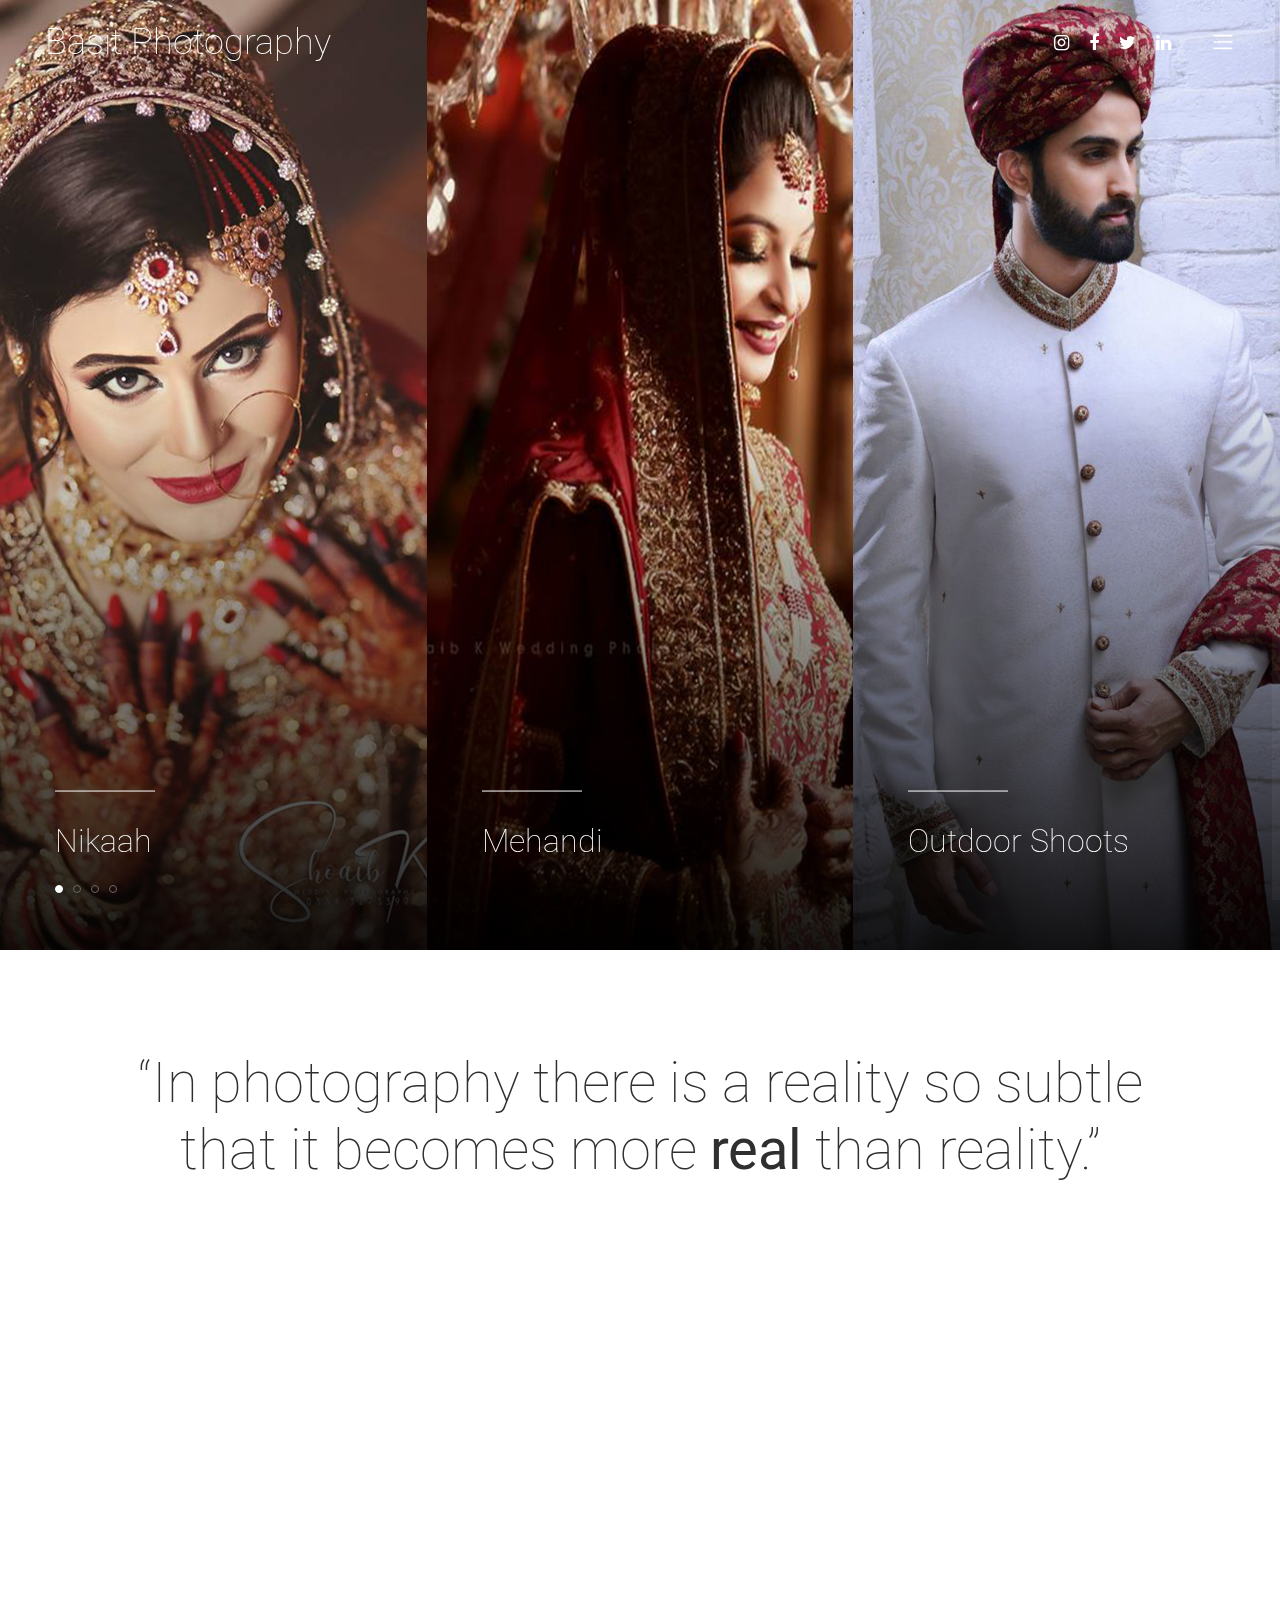
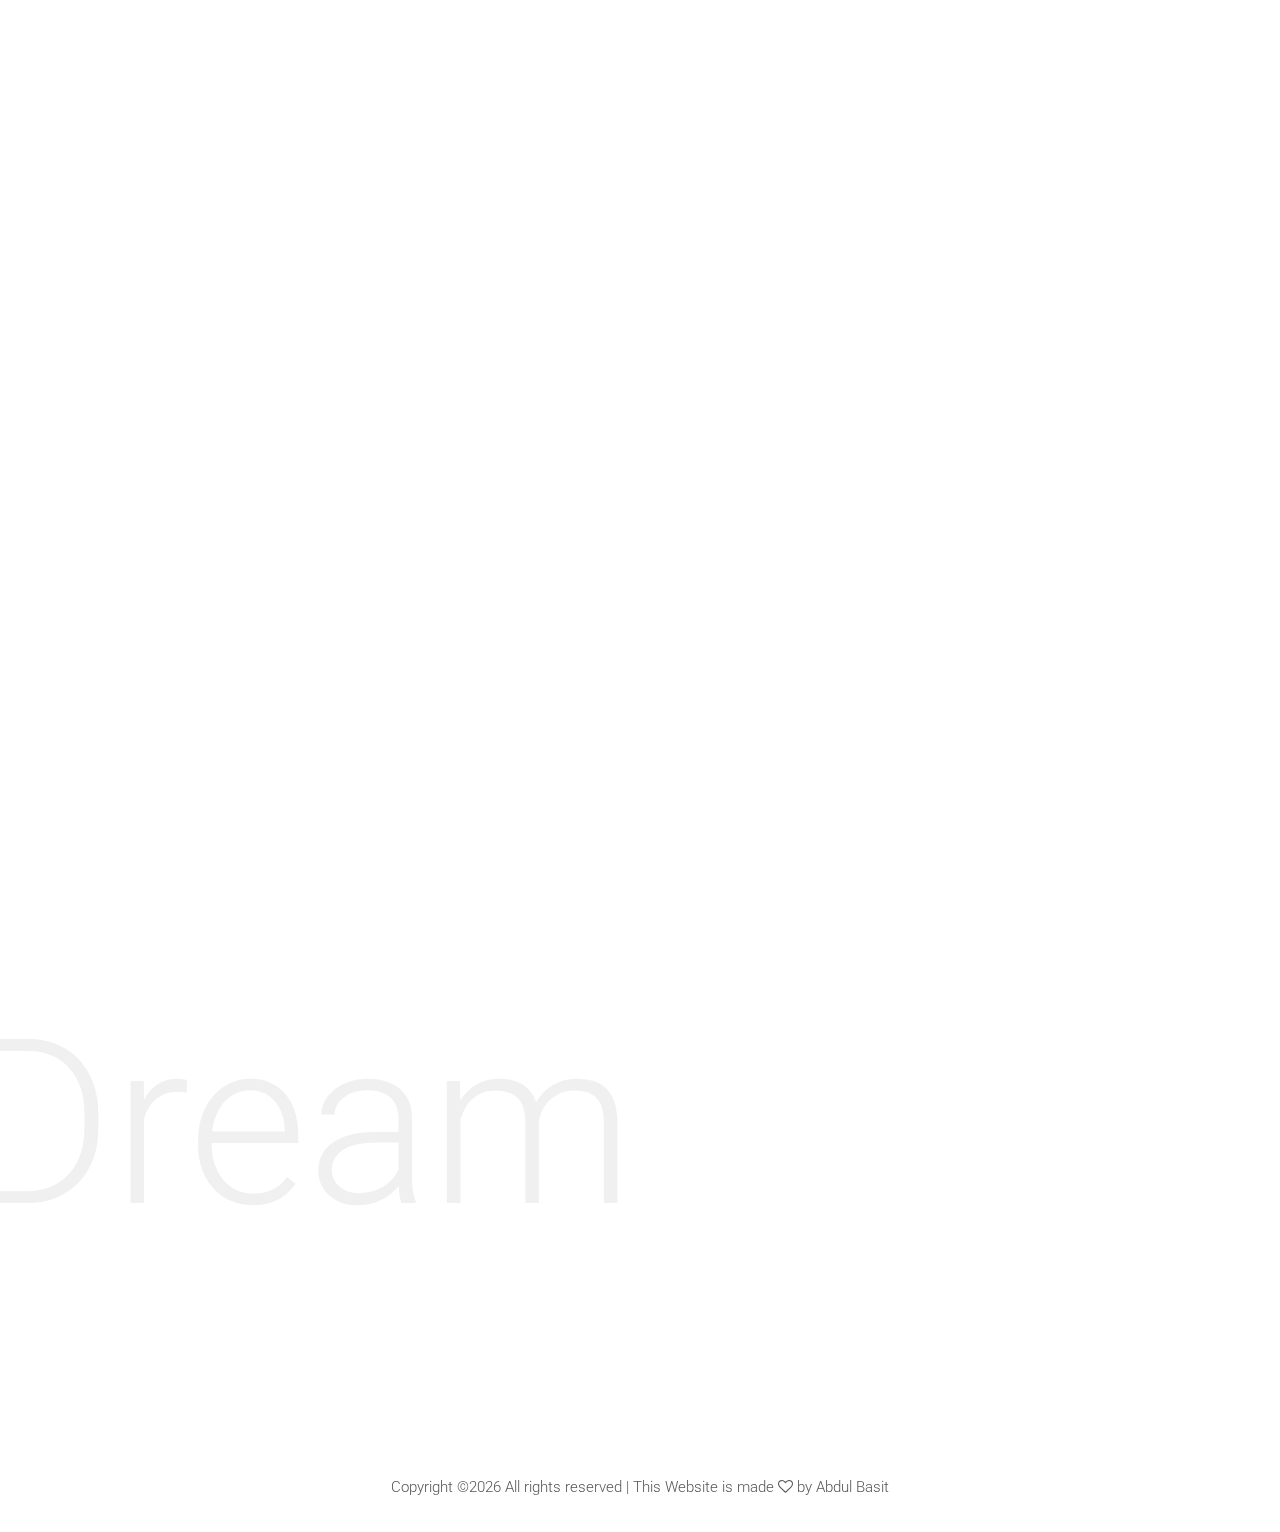
<file: index.html>
<!DOCTYPE html>
<html lang="en">

<head>
    <meta charset="UTF-8">
    <meta name="description" content="">
    <meta http-equiv="X-UA-Compatible" content="IE=edge">
    <meta name="viewport" content="width=device-width, initial-scale=1, shrink-to-fit=no">
    <!-- The above 4 meta tags *must* come first in the head; any other head content must come *after* these tags -->

    <!-- Title  -->
    <title>Basit Photography</title>

    <!-- Favicon  -->
    <link rel="icon" href="img/core-img/b.png">

    <!-- Style CSS -->
    <link rel="stylesheet" href="style.css">

</head>

<body>
    <!-- Preloader Start -->
    <div id="preloader">
        <div class="preload-content">
            <div id="sonar-load"></div>
        </div>
    </div>
    <!-- Preloader End -->

    <!-- Grids -->
    <div class="grids d-flex justify-content-between">
        <div class="grid1"></div>
        <div class="grid2"></div>
        <div class="grid3"></div>
        <div class="grid4"></div>
        <div class="grid5"></div>
        <div class="grid6"></div>
        <div class="grid7"></div>
        <div class="grid8"></div>
        <div class="grid9"></div>
    </div>

    <!-- ***** Main Menu Area Start ***** -->
    <div class="mainMenu d-flex align-items-center justify-content-between">
        <!-- Close Icon -->
        <div class="closeIcon">
            <i class="ti-close" aria-hidden="true"></i>
        </div>
        <!-- Logo Area -->
        <div class="logo-area">
            <a href="index.html">Basit Photography</a>
        </div>
        <!-- Nav -->
        <div class="sonarNav wow fadeInUp" data-wow-delay="1s">
            <nav>
                <ul>
                    <li class="nav-item active">
                        <a class="nav-link" href="index.html">Home</a>
                    </li>
                    <li class="nav-item">
                        <a class="nav-link" href="about-me.html">About Me</a>
                    </li>
                    <li class="nav-item">
                        <a class="nav-link" href="services.html">Services</a>
                    </li>
                    <li class="nav-item">
                        <a class="nav-link" href="portfolio.html">Portfolio</a>
                    </li>
                    <li class="nav-item">
                        <a class="nav-link" href="contact.html">Contact</a>
                    </li>
                </ul>
            </nav>
        </div>
        <!-- Copwrite Text -->
        <div class="copywrite-text">
            <p><!-- Link back to Colorlib can't be removed. Template is licensed under CC BY 3.0. -->
Copyright &copy;<script>document.write(new Date().getFullYear());</script> All rights reserved | This Website is made <i class="fa fa-heart-o" aria-hidden="true"></i> by <a href="https://www.linkedin.com/in/basitaminbhatti/" target="_blank">Abdul Basit</a>
<!-- Link back to Colorlib can't be removed. Template is licensed under CC BY 3.0. -->
</p>
        </div>
    </div>
    <!-- ***** Main Menu Area End ***** -->

    <!-- ***** Header Area Start ***** -->
    <header class="header-area">
        <div class="container-fluid">
            <div class="row">
                <div class="col-12">
                    <div class="menu-area d-flex justify-content-between">
                        <!-- Logo Area  -->
                        <div class="logo-area">
                            <a href="index.html">Basit Photography</a>
                        </div>

                        <div class="menu-content-area d-flex align-items-center">
                            <!-- Header Social Area -->
                            <div class="header-social-area d-flex align-items-center">
                                <a href="https://www.instagram.com/basitaminbhatti/" target="_blank" data-toggle="tooltip" data-placement="bottom" title="Instagram"><i class="fa fa-instagram" aria-hidden="true"></i></a>
                                <a href="https://www.facebook.com/abdulbasitimuhammadamin" target="_blank" data-toggle="tooltip" data-placement="bottom" title="Facebook"><i class="fa fa-facebook" aria-hidden="true"></i></a>
                                <a href="https://twitter.com/basitaminbhatti" target="_blank" data-toggle="tooltip" data-placement="bottom" title="Twitter"><i class="fa fa-twitter" aria-hidden="true"></i></a>
                                <a href="https://www.linkedin.com/in/basitaminbhatti/" target="_blank" data-toggle="tooltip" data-placement="bottom" title="Linkedin"><i class="fa fa-linkedin" aria-hidden="true"></i></a>
                            </div>
                            <!-- Menu Icon -->
                            <span class="navbar-toggler-icon" id="menuIcon"></span>
                        </div>
                    </div>
                </div>
            </div>
        </div>
    </header>
    <!-- ***** Header Area End ***** -->

    <!-- ***** Hero Area Start ***** -->
    <section class="hero-area">
        <div class="hero-slides owl-carousel">
            <!-- Single Hero Slide -->
            <div class="single-hero-slide bg-img slide-background-overlay" style="background-image: url(img/bg-img/slide1.jpg);">
                <div class="container h-100">
                    <div class="row h-100 align-items-end">
                        <div class="col-12">
                            <div class="hero-slides-content">
                                <div class="line"></div>
                                <h2>Nikaah</h2>
                                <p>Photograpy By Ali Khan</p>
                            </div>
                        </div>
                    </div>
                </div>
            </div>
            <!-- Single Hero Slide -->
            <div class="single-hero-slide bg-img slide-background-overlay" style="background-image: url(img/bg-img/slide2.jpg);">
                <div class="container h-100">
                    <div class="row h-100 align-items-end">
                        <div class="col-12">
                            <div class="hero-slides-content">
                                <div class="line"></div>
                                <h2>Mehandi</h2>
                                <p>Photograpy By Ali Khan</p>
                            </div>
                        </div>
                    </div>
                </div>
            </div>
            <!-- Single Hero Slide -->
            <div class="single-hero-slide bg-img slide-background-overlay" style="background-image: url(img/bg-img/slide3.jpg);">
                <div class="container h-100">
                    <div class="row h-100 align-items-end">
                        <div class="col-12">
                            <div class="hero-slides-content">
                                <div class="line"></div>
                                <h2>Outdoor Shoots</h2>
                                <p>Photograpy By Ali Khan</p>
                            </div>
                        </div>
                    </div>
                </div>
            </div>
            <!-- Single Hero Slide -->
            <div class="single-hero-slide bg-img slide-background-overlay" style="background-image: url(img/bg-img/slide4.jpg);">
                <div class="container h-100">
                    <div class="row h-100 align-items-end">
                        <div class="col-12">
                            <div class="hero-slides-content">
                                <div class="line"></div>
                                <h2>Valima</h2>
                                <p>Photograpy By Ali Khan</p>
                            </div>
                        </div>
                    </div>
                </div>
            </div>
            <!-- Single Hero Slide -->
            <div class="single-hero-slide bg-img slide-background-overlay" style="background-image: url(img/bg-img/slide1.jpg);">
                <div class="container h-100">
                    <div class="row h-100 align-items-end">
                        <div class="col-12">
                            <div class="hero-slides-content">
                                <div class="line"></div>
                                <h2>Nikaah</h2>
                                <p>Photograpy By Ali Khan</p>
                            </div>
                        </div>
                    </div>
                </div>
            </div>
            <!-- Single Hero Slide -->
            <div class="single-hero-slide bg-img slide-background-overlay" style="background-image: url(img/bg-img/slide2.jpg);">
                <div class="container h-100">
                    <div class="row h-100 align-items-end">
                        <div class="col-12">
                            <div class="hero-slides-content">
                                <div class="line"></div>
                                <h2>Mehandi</h2>
                                <p>Photograpy By Ali Khan</p>
                            </div>
                        </div>
                    </div>
                </div>
            </div>
            <!-- Single Hero Slide -->
            <div class="single-hero-slide bg-img slide-background-overlay" style="background-image: url(img/bg-img/slide3.jpg);">
                <div class="container h-100">
                    <div class="row h-100 align-items-end">
                        <div class="col-12">
                            <div class="hero-slides-content">
                                <div class="line"></div>
                                <h2>Outdoor Shoots</h2>
                                <p>Photograpy By Ali Khan</p>
                            </div>
                        </div>
                    </div>
                </div>
            </div>
            <!-- Single Hero Slide -->
            <div class="single-hero-slide bg-img slide-background-overlay" style="background-image: url(img/bg-img/slide4.jpg);">
                <div class="container h-100">
                    <div class="row h-100 align-items-end">
                        <div class="col-12">
                            <div class="hero-slides-content">
                                <div class="line"></div>
                                <h2>Valima</h2>
                                <p>Photograpy By Ali Khan</p>
                            </div>
                        </div>
                    </div>
                </div>
            </div>
            <!-- Single Hero Slide -->
            <div class="single-hero-slide bg-img slide-background-overlay" style="background-image: url(img/bg-img/slide1.jpg);">
                <div class="container h-100">
                    <div class="row h-100 align-items-end">
                        <div class="col-12">
                            <div class="hero-slides-content">
                                <div class="line"></div>
                                <h2>Nikaah</h2>
                                <p>Photograpy By Ali Khan</p>
                            </div>
                        </div>
                    </div>
                </div>
            </div>
            <!-- Single Hero Slide -->
            <div class="single-hero-slide bg-img slide-background-overlay" style="background-image: url(img/bg-img/slide2.jpg);">
                <div class="container h-100">
                    <div class="row h-100 align-items-end">
                        <div class="col-12">
                            <div class="hero-slides-content">
                                <div class="line"></div>
                                <h2>Mehandi</h2>
                                <p>Photograpy By Ali Khan</p>
                            </div>
                        </div>
                    </div>
                </div>
            </div>
            <!-- Single Hero Slide -->
            <div class="single-hero-slide bg-img slide-background-overlay" style="background-image: url(img/bg-img/slide3.jpg);">
                <div class="container h-100">
                    <div class="row h-100 align-items-end">
                        <div class="col-12">
                            <div class="hero-slides-content">
                                <div class="line"></div>
                                <h2>Outdoor Shoots</h2>
                                <p>Photograpy By Ali Khan</p>
                            </div>
                        </div>
                    </div>
                </div>
            </div>
            <!-- Single Hero Slide -->
            <div class="single-hero-slide bg-img slide-background-overlay" style="background-image: url(img/bg-img/slide4.jpg);">
                <div class="container h-100">
                    <div class="row h-100 align-items-end">
                        <div class="col-12">
                            <div class="hero-slides-content">
                                <div class="line"></div>
                                <h2>Valima</h2>
                                <p>Photograpy By Ali Khan</p>
                            </div>
                        </div>
                    </div>
                </div>
            </div>
        </div>
    </section>
    <!-- ***** Hero Area End ***** -->

    <!-- ***** Portfolio Area Start ***** -->
    <div class="portfolio-area section-padding-100">
        <div class="container">
            <div class="row">
                <div class="col-12">
                    <div class="portfolio-title">
                        <h2>“In photography there is a reality so subtle that it becomes more <span>real</span> than reality.”</h2>
                    </div>
                </div>
            </div>

            <div class="row justify-content-between">
                <!-- Single Portfoio Area -->
                <div class="col-12 col-md-5">
                    <div class="single-portfolio-item mt-100 portfolio-item-1 wow fadeIn">
                        <div class="backend-content">
                            <img class="dots" src="img/core-img/dots.png" alt="">
                            <h2>Reality</h2>
                        </div>
                        <div class="portfolio-thumb">
                            <img src="img/bg-img/p1.png" alt="">
                        </div>
                        <div class="portfolio-meta">
                            <p class="portfolio-date">Feb 02, 2019</p>
                            <h1>Nikaah</h1>
                        </div>
                    </div>
                </div>
                <!-- Single Portfoio Area -->
                <div class="col-12 col-md-6">
                    <div class="single-portfolio-item mt-230 portfolio-item-2 wow fadeIn">
                        <div class="backend-content">
                            <img class="dots" src="img/core-img/dots.png" alt="">
                        </div>
                        <div class="portfolio-thumb">
                            <img src="img/bg-img/p2.png" alt="">
                        </div>
                        <div class="portfolio-meta">
                            <p class="portfolio-date">Dec 22, 2018</p>
                            <h1>Mehandi</h1>
                        </div>
                    </div>
                </div>
            </div>

            <div class="row">
                <!-- Single Portfoio Area -->
                <div class="col-12 col-md-10">
                    <div class="single-portfolio-item mt-100 portfolio-item-3 wow fadeIn">
                        <div class="backend-content">
                            <img class="dots" src="img/core-img/dots.png" alt="">
                            <h2>Photography</h2>
                        </div>
                        <div class="portfolio-thumb">
                            <img src="img/bg-img/p3.png" alt="">
                        </div>
                        <div class="portfolio-meta">
                            <p class="portfolio-date">Dec 22, 2018</p>
                            <h1>Mehandi</h1>
                        </div>
                    </div>
                </div>
            </div>

            <div class="row justify-content-end">
                <!-- Single Portfoio Area -->
                <div class="col-12 col-md-6">
                    <div class="single-portfolio-item portfolio-item-4 wow fadeIn">
                        <div class="backend-content">
                            <img class="dots" src="img/core-img/dots.png" alt="">
                        </div>
                        <div class="portfolio-thumb">
                            <img src="img/bg-img/p4.png" alt="">
                        </div>
                        <div class="portfolio-meta">
                            <p class="portfolio-date">Sep 21, 2018</p>
                            <h1>Nikaah</h1>
                        </div>
                    </div>
                </div>
            </div>

            <div class="row">
                <!-- Single Portfoio Area -->
                <div class="col-12 col-md-5">
                    <div class="single-portfolio-item portfolio-item-5 wow fadeIn">
                        <div class="backend-content">
                            <img class="dots" src="img/core-img/dots.png" alt="">
                            <h2>Hope</h2>
                        </div>
                        <div class="portfolio-thumb">
                            <img src="img/bg-img/p5.png" alt="">
                        </div>
                        <div class="portfolio-meta">
                            <p class="portfolio-date">Oct 28, 2018</p>
                            <h1>Valima</h1>
                        </div>
                    </div>
                </div>
            </div>

            <div class="row justify-content-center">
                <!-- Single Portfoio Area -->
                <div class="col-12 col-md-4">
                    <div class="single-portfolio-item portfolio-item-6 wow fadeIn">
                        <div class="portfolio-thumb">
                            <img src="img/bg-img/p6.png" alt="">
                        </div>
                        <div class="portfolio-meta">
                            <p class="portfolio-date">Nov 17, 2018</p>
                            <h1>Valima</h1>
                        </div>
                    </div>
                </div>
            </div>

            <div class="row justify-content-end">
                <!-- Single Portfoio Area -->
                <div class="col-12 col-md-4">
                    <div class="single-portfolio-item portfolio-item-7 wow fadeIn">
                        <div class="backend-content">
                            <img class="dots" src="img/core-img/dots.png" alt="">
                            <h2>Future</h2>
                        </div>
                        <div class="portfolio-thumb">
                            <img src="img/bg-img/p7.png" alt="">
                        </div>
                        <div class="portfolio-meta">
                            <p class="portfolio-date">Mar 12, 2018</p>
                            <h1>Nikaah</h1>
                        </div>
                    </div>
                </div>
            </div>
        </div>
    </div>
    <!-- ***** Portfolio Area End ***** -->

    <!-- ***** Call to Action Area Start ***** -->
    <div class="sonar-call-to-action-area section-padding-0-100">
        <div class="backEnd-content">
            <h2>Dream</h2>
        </div>
        <div class="container">
            <div class="row">
                <div class="col-12">
                    <div class="call-to-action-content wow fadeInUp" data-wow-delay="0.5s">
                        <h2>I am an experienced photographer</h2>
                        <h5>Let’s talk</h5>
                        <a href="#" class="btn sonar-btn mt-100">contact me</a>
                    </div>
                </div>
            </div>
        </div>
    </div>
    <!-- ***** Call to Action Area End ***** -->

    <!-- ***** Footer Area Start ***** -->
    <footer class="footer-area">
        <div class="container">
            <div class="row">
                <div class="col-12">
                    <!-- Copywrite Text -->
        <div class="copywrite-text">
            <p><!-- Link back to Colorlib can't be removed. Template is licensed under CC BY 3.0. -->
Copyright &copy;<script>document.write(new Date().getFullYear());</script> All rights reserved | This Website is made <i class="fa fa-heart-o" aria-hidden="true"></i> by <a href="https://www.fiverr.com/aabasit98" target="_blank">Abdul Basit</a>
<!-- Link back to Colorlib can't be removed. Template is licensed under CC BY 3.0. -->
</p>
        </div>
                </div>
            </div>
        </div>
    </footer>
    <!-- ***** Footer Area End ***** -->

    <!-- jQuery (Necessary for All JavaScript Plugins) -->
    <script src="js/jquery/jquery-2.2.4.min.js"></script>
    <!-- Popper js -->
    <script src="js/popper.min.js"></script>
    <!-- Bootstrap js -->
    <script src="js/bootstrap.min.js"></script>
    <!-- Plugins js -->
    <script src="js/plugins.js"></script>
    <!-- Active js -->
    <script src="js/active.js"></script>

</body>

</html>
</file>
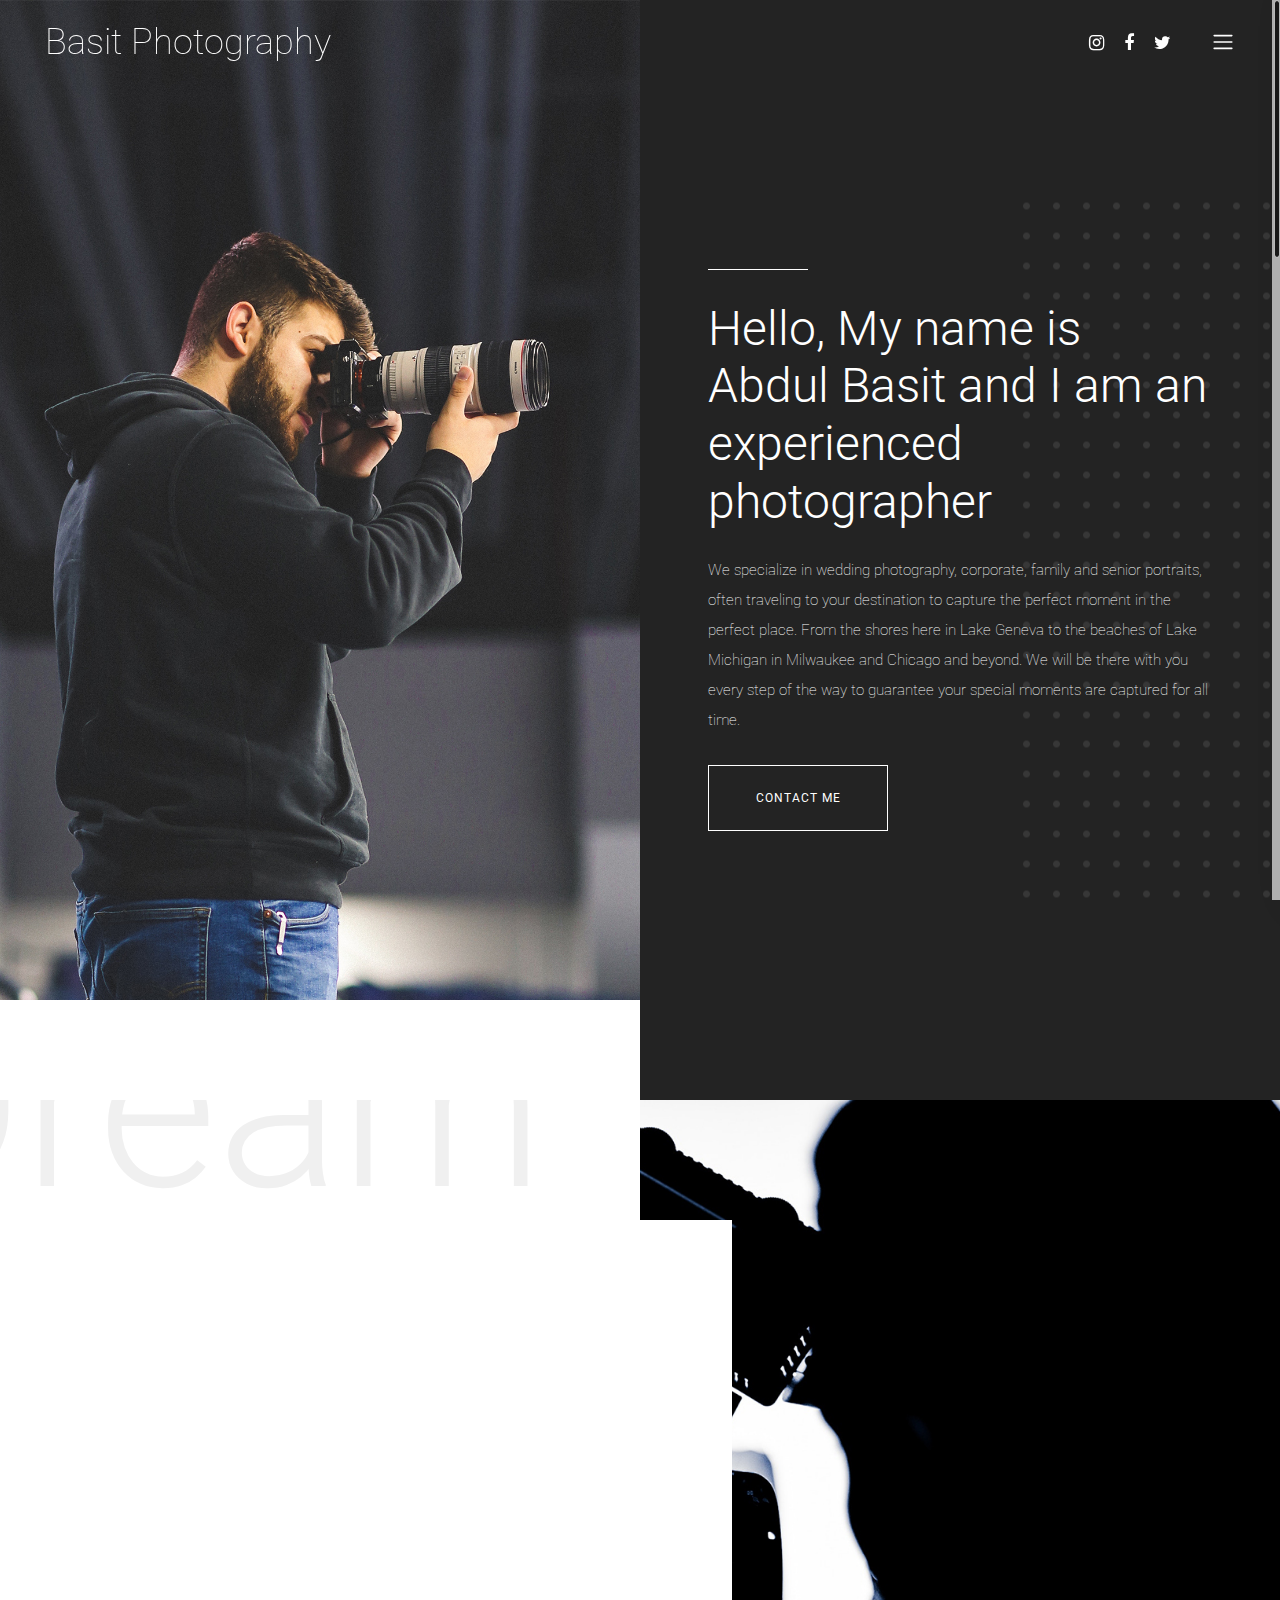
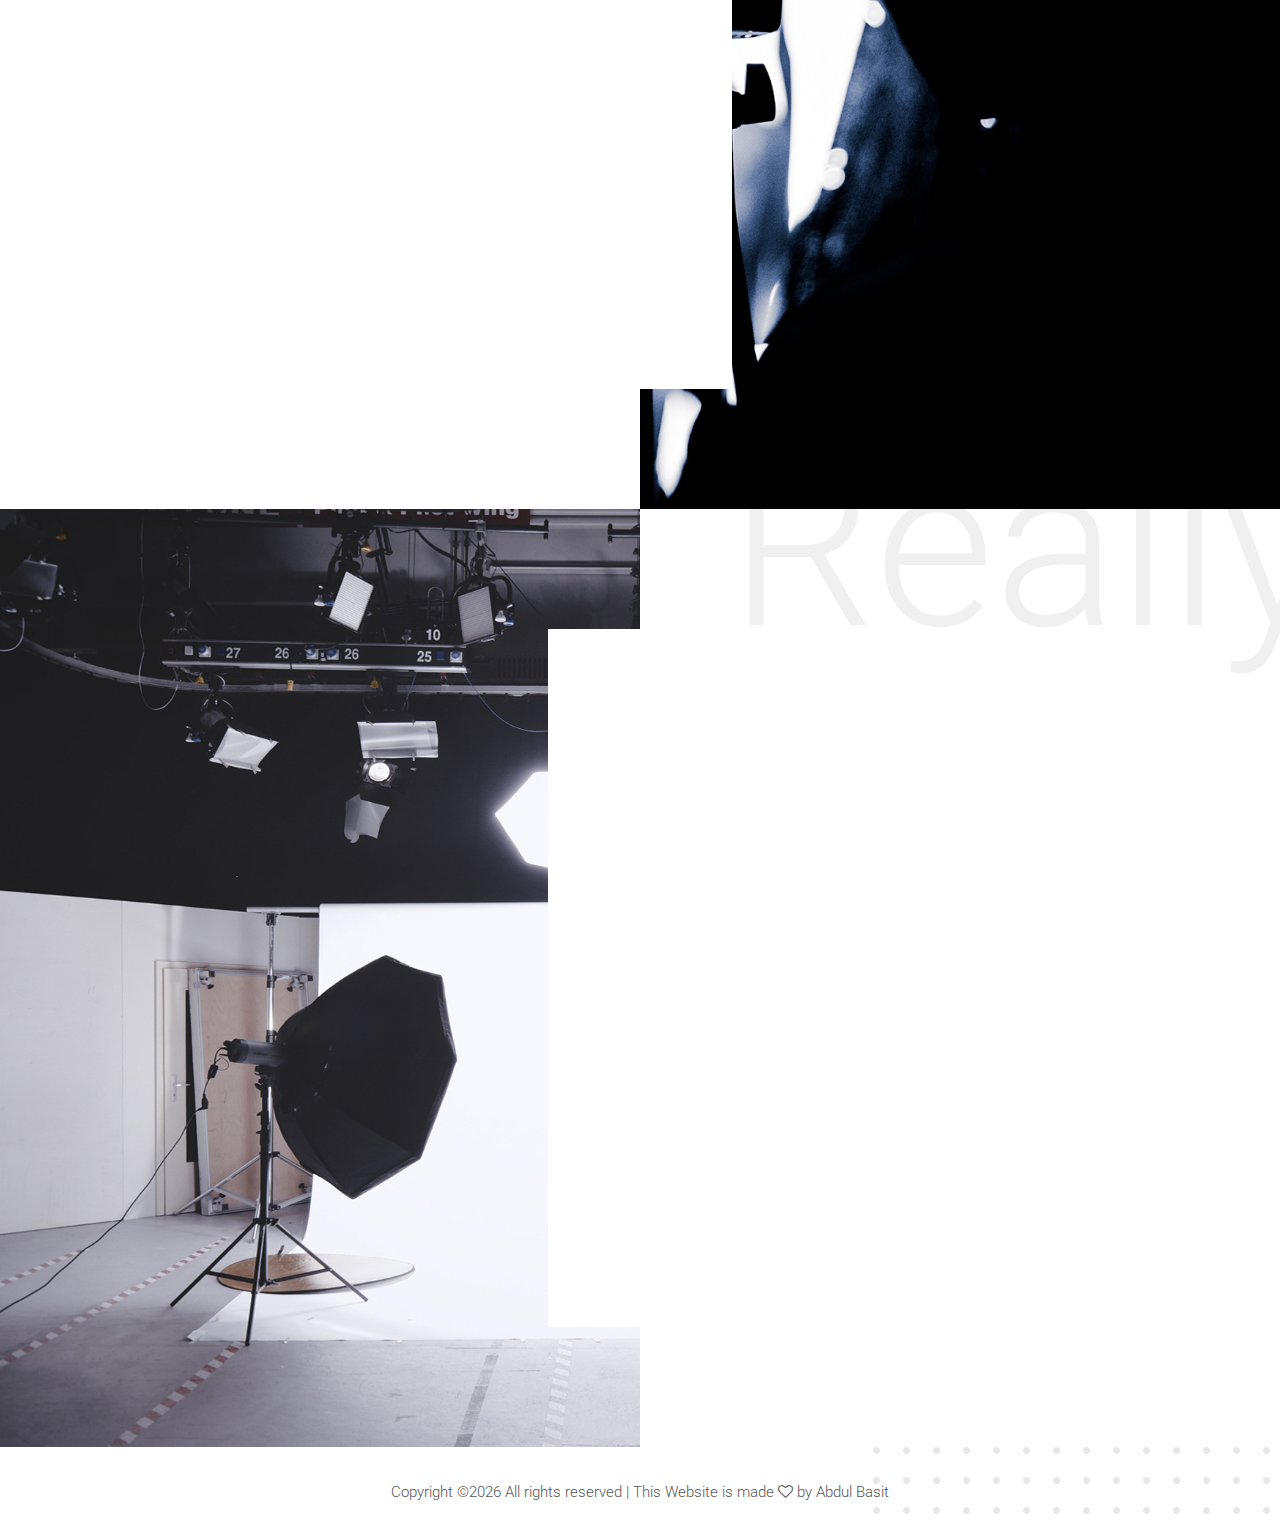
<file: about-me.html>
<!DOCTYPE html>
<html lang="en">

<head>
    <meta charset="UTF-8">
    <meta name="description" content="">
    <meta http-equiv="X-UA-Compatible" content="IE=edge">
    <meta name="viewport" content="width=device-width, initial-scale=1, shrink-to-fit=no">
    <!-- The above 4 meta tags *must* come first in the head; any other head content must come *after* these tags -->

    <!-- Title  -->
    <title>About Me</title>

    <!-- Favicon  -->
    <link rel="icon" href="img/core-img/b.png">

    <!-- Style CSS -->
    <link rel="stylesheet" href="style.css">

</head>

<body>
    <!-- Preloader Start -->
    <div id="preloader">
        <div class="preload-content">
            <div id="sonar-load"></div>
        </div>
    </div>
    <!-- Preloader End -->

    <!-- ***** Main Menu Area Start ***** -->
    <div class="mainMenu d-flex align-items-center justify-content-between">
        <!-- Close Icon -->
        <div class="closeIcon">
            <i class="ti-close" aria-hidden="true"></i>
        </div>
        <!-- Logo Area -->
        <div class="logo-area">
            <a href="index.html">Basit Photography</a>
        </div>
        <!-- Nav -->
        <div class="sonarNav">
            <nav>
                <ul>
                    <li class="nav-item active">
                        <a class="nav-link" href="index.html">Home</a>
                    </li>
                    <li class="nav-item">
                        <a class="nav-link" href="about-me.html">About Me</a>
                    </li>
                    <li class="nav-item">
                        <a class="nav-link" href="services.html">Services</a>
                    </li>
                    <li class="nav-item">
                        <a class="nav-link" href="portfolio.html">Portfolio</a>
                    </li>
                    <li class="nav-item">
                        <a class="nav-link" href="contact.html">Contact</a>
                    </li>
                </ul>
            </nav>
        </div>
        <!-- Copwrite Text -->
        <div class="copywrite-text">
            <p><!-- Link back to Colorlib can't be removed. Template is licensed under CC BY 3.0. -->
Copyright &copy;<script>document.write(new Date().getFullYear());</script> All rights reserved | This Website is made <i class="fa fa-heart-o" aria-hidden="true"></i> by <a href="https://www.fiverr.com/aabasit98" target="_blank">Abdul Basit</a>
<!-- Link back to Colorlib can't be removed. Template is licensed under CC BY 3.0. -->
</p>
        </div>
    </div>
    <!-- ***** Main Menu Area End ***** -->

    <!-- ***** Header Area Start ***** -->
    <header class="header-area">
        <div class="container-fluid">
            <div class="row">
                <div class="col-12">
                    <div class="menu-area d-flex justify-content-between">
                        <!-- Logo Area  -->
                        <div class="logo-area">
                            <a href="index.html">Basit Photography</a>
                        </div>

                        <div class="menu-content-area d-flex align-items-center">
                            <!-- Header Social Area -->
                            <div class="header-social-area d-flex align-items-center">
                            
                                <a href="#" data-toggle="tooltip" data-placement="bottom" title="Instagram"><i class="fa fa-instagram" aria-hidden="true"></i></a>
                                <a href="#" data-toggle="tooltip" data-placement="bottom" title="Facebook"><i class="fa fa-facebook" aria-hidden="true"></i></a>
                                <a href="#" data-toggle="tooltip" data-placement="bottom" title="Twitter"><i class="fa fa-twitter" aria-hidden="true"></i></a>
                            </div>
                            <!-- Menu Icon -->
                            <span class="navbar-toggler-icon" id="menuIcon"></span>
                        </div>
                    </div>
                </div>
            </div>
        </div>
    </header>
    <!-- ***** Header Area End ***** -->

    <!-- ***** Hero Area Start ***** -->
    <div class="hero-area d-flex align-items-center">
        <!-- Back End Content -->
        <div class="backEnd-content">
            <img class="dots" src="img/core-img/dots.png" alt="">
        </div>

        <!-- Hero Thumbnail -->
        <div class="hero-thumbnail aboutUs equalize bg-img" style="background-image: url(img/bg-img/about.jpg);"></div>
        
        <!-- Hero Content -->
        <div class="hero-content aboutUs equalize">
            <div class="container-fluid h-100">
                <div class="row h-100 align-items-center justify-content-center">
                    <div class="col-12 col-md-10">
                        <div class="line"></div>
                        <h2>Hello, My name is Abdul Basit and I am an experienced photographer</h2>
                        <p>We specialize in wedding photography, corporate, family and senior portraits, often traveling to your destination to capture the perfect moment in the perfect place. From the shores here in Lake Geneva to the beaches of Lake Michigan in Milwaukee and Chicago and beyond. We will be there with you every step of the way to guarantee your special moments are captured for all time.</p>
                        <a href="#" class="btn sonar-btn white-btn">contact me</a>
                    </div>
                </div>
            </div>
        </div>
    </div>
    <!-- ***** Hero Area End ***** -->

    <div class="sonar-about-us-area bg-img" style="background-image: url(img/bg-img/about2.jpg);">
        <!-- Back End Content -->
        <div class="backEnd-content">
            <h2>Dream</h2>
        </div>

        <div class="container-fluid">
            <div class="row">
                <div class="col-12 col-md-10 col-lg-7">
                    <div class="about-us-content bg-white">
                        <div class="section-heading text-left wow fadeInUp" data-wow-delay="300ms">
                            <div class="line"></div>
                            <h2>Look at my qualities</h2>
                        </div>
                        <p class="wow fadeInUp" data-wow-delay="600ms">To us photography is about people being real and then letting us paint a picture of that moment to remember it forever. This is the story that matters most: real people, real stories, real moments.We are incredibly blessed to have a team of photographers who work with us on any given weekend. Please take a few minutes to get to know us.We would love to visit with you by phone or in person and talk about your wedding, event, portrait session or video project. Please reach out to us through the Contact Page.</p>
                        <!-- Progress Bar Content Area -->
                        <div class="services-progress-bar mt-50 wow fadeInUp" data-wow-delay="900ms">
                            <!-- Single Progress Bar -->
                            <div class="single_progress_bar">
                                <div id="bar1" class="barfiller">
                                    <div class="tipWrap">
                                        <span class="tip"></span>
                                    </div>
                                    <span class="fill" data-percentage="80"></span>
                                </div>
                                <p>Pacience</p>
                            </div>
                            <!-- Single Progress Bar -->
                            <div class="single_progress_bar">
                                <div id="bar2" class="barfiller">
                                    <div class="tipWrap">
                                        <span class="tip"></span>
                                    </div>
                                    <span class="fill" data-percentage="90"></span>
                                </div>
                                <p>Creativity</p>
                            </div>
                            <!-- Single Progress Bar -->
                            <div class="single_progress_bar">
                                <div id="bar3" class="barfiller">
                                    <div class="tipWrap">
                                        <span class="tip"></span>
                                    </div>
                                    <span class="fill" data-percentage="100"></span>
                                </div>
                                <p>Commited</p>
                            </div>
                        </div>
                    </div>
                </div>
            </div>
        </div>
    </div>

    <div class="sonar-about-us-area second-part bg-img" style="background-image: url(img/bg-img/about3.jpg);">
        <!-- Back End Content -->
        <div class="backEnd-content">
            <h2>Really</h2>
        </div>

        <div class="container-fluid">
            <div class="row justify-content-end">
                <div class="col-12 col-md-10 col-lg-7">
                    <div class="about-us-content bg-white">
                        <div class="section-heading text-left wow fadeInUp" data-wow-delay="300ms">
                            <div class="line"></div>
                        </div>
                        <p class="wow fadeInUp" data-wow-delay="600ms">Consectetur adipiscing elit. Praesent vel tortor facilisis, volutpat nulla placerat, tincidunt mi. Nullam vel orci dui. Suspendisse sit amet laoreet neque. Fusce sagittis suscipit sem. Lorem ipsum dolor sit amet, consectetur adipiscing elit. Praesent vel tortor facilisis, volutpat nulla placerat, tincidunt mi. Nullam vel orci dui. Suspendisse sit amet laoreet neque.</p>
                        <div class="row mt-100 text-center wow fadeInUp" data-wow-delay="900ms">
                            <div class="col-12 col-sm-6 col-md-4">
                                <div class="single-pie-bar" data-percent="90">
                                    <canvas class="bar-circle" width="100" height="100"></canvas>
                                    <p>Wedding</p>
                                </div>
                            </div>
                            <div class="col-12 col-sm-6 col-md-4">
                                <div class="single-pie-bar" data-percent="65">
                                    <canvas class="bar-circle" width="100" height="100"></canvas>
                                    <p>Birthday Parties</p>
                                </div>
                            </div>
                            <div class="col-12 col-sm-6 col-md-4">
                                <div class="single-pie-bar" data-percent="25">
                                    <canvas class="bar-circle" width="100" height="100"></canvas>
                                    <p>Studio</p>
                                </div>
                            </div>
                        </div>
                    </div>
                </div>
            </div>
        </div>
    </div>

    <!-- ***** Footer Area Start ***** -->
    <footer class="footer-area">
        <!-- back end content -->
        <div class="backEnd-content">
            <img class="dots" src="img/core-img/dots.png" alt="">
        </div>

        <div class="container">
            <div class="row">
                <div class="col-12">
                    <!-- Copywrite Text -->
        <div class="copywrite-text">
            <p><!-- Link back to Colorlib can't be removed. Template is licensed under CC BY 3.0. -->
Copyright &copy;<script>document.write(new Date().getFullYear());</script> All rights reserved | This Website is made <i class="fa fa-heart-o" aria-hidden="true"></i> by <a href="https://www.fiverr.com/aabasit98" target="_blank">Abdul Basit</a>
<!-- Link back to Colorlib can't be removed. Template is licensed under CC BY 3.0. -->
</p>
        </div>
                </div>
            </div>
        </div>
    </footer>
    <!-- ***** Footer Area End ***** -->

    <!-- jQuery (Necessary for All JavaScript Plugins) -->
    <script src="js/jquery/jquery-2.2.4.min.js"></script>
    <!-- Popper js -->
    <script src="js/popper.min.js"></script>
    <!-- Bootstrap js -->
    <script src="js/bootstrap.min.js"></script>
    <!-- Plugins js -->
    <script src="js/plugins.js"></script>
    <!-- Active js -->
    <script src="js/active.js"></script>

</body>

</html>
</file>
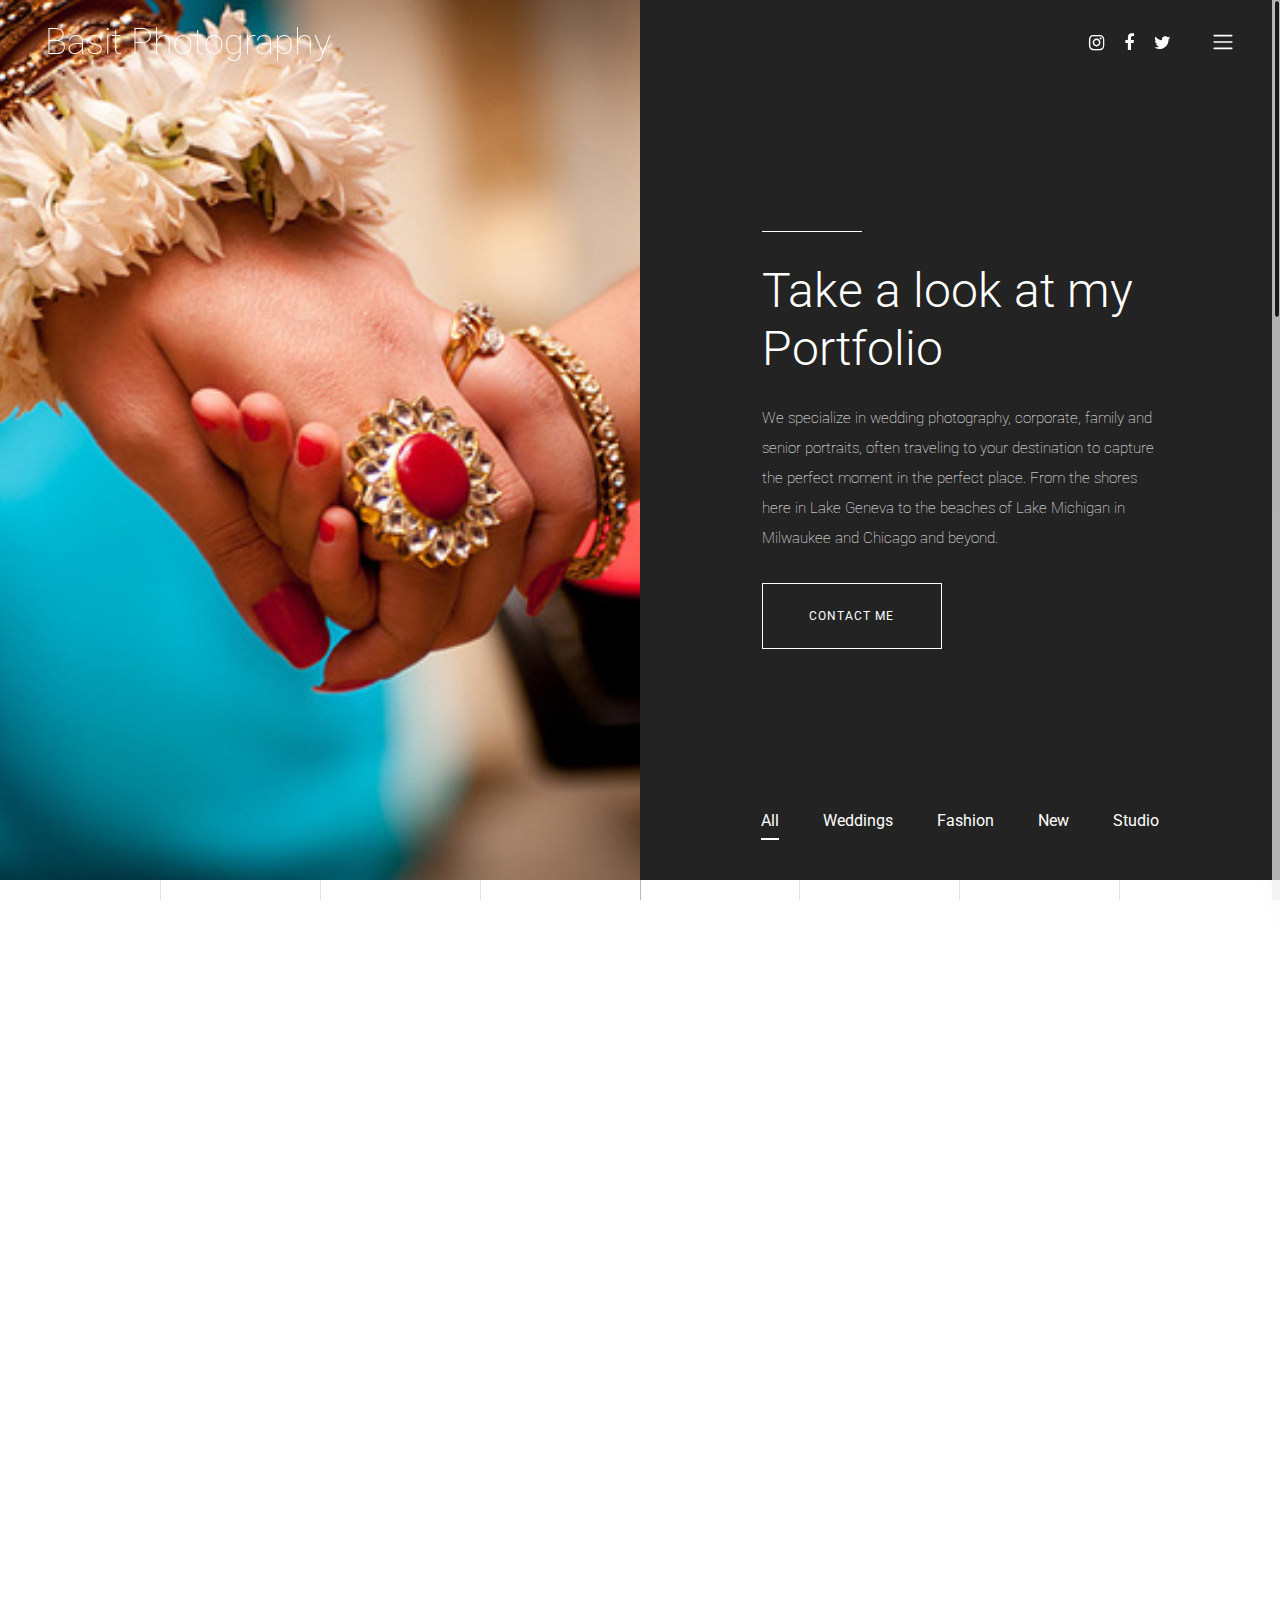
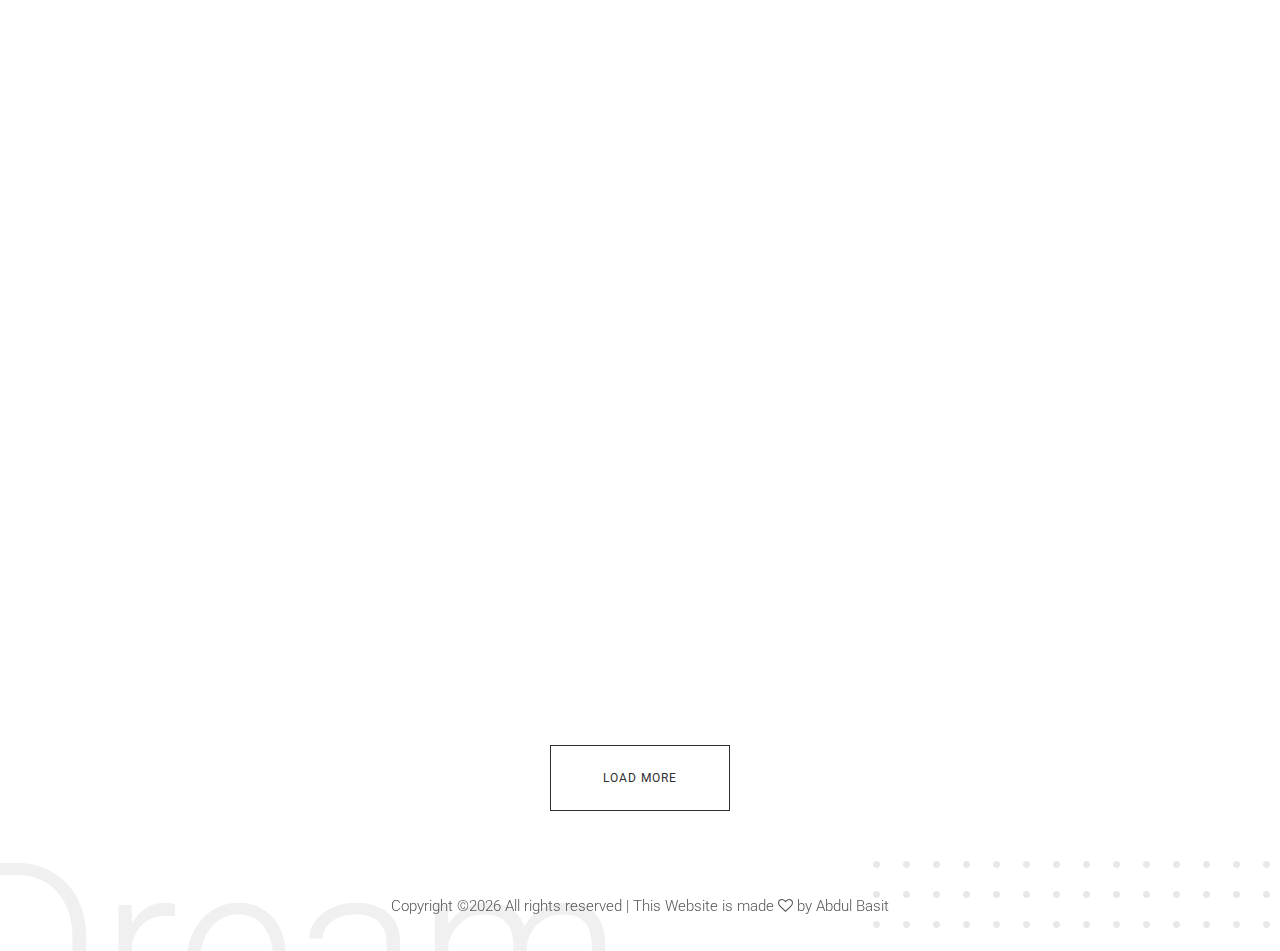
<file: portfolio.html>
<!DOCTYPE html>
<html lang="en">

<head>
    <meta charset="UTF-8">
    <meta name="description" content="">
    <meta http-equiv="X-UA-Compatible" content="IE=edge">
    <meta name="viewport" content="width=device-width, initial-scale=1, shrink-to-fit=no">
    <!-- The above 4 meta tags *must* come first in the head; any other head content must come *after* these tags -->

    <!-- Title  -->
    <title>Portfolio</title>

    <!-- Favicon  -->
   <link rel="icon" href="img/core-img/b.png">

    <!-- Style CSS -->
    <link rel="stylesheet" href="style.css">

</head>

<body>
    <!-- Preloader Start -->
    <div id="preloader">
        <div class="preload-content">
            <div id="sonar-load"></div>
        </div>
    </div>
    <!-- Preloader End -->

    <!-- Grids -->
    <div class="grids d-flex justify-content-between">
        <div class="grid1"></div>
        <div class="grid2"></div>
        <div class="grid3"></div>
        <div class="grid4"></div>
        <div class="grid5"></div>
        <div class="grid6"></div>
        <div class="grid7"></div>
        <div class="grid8"></div>
        <div class="grid9"></div>
    </div>

    <!-- ***** Main Menu Area Start ***** -->
    <div class="mainMenu d-flex align-items-center justify-content-between">
        <!-- Close Icon -->
        <div class="closeIcon">
            <i class="ti-close" aria-hidden="true"></i>
        </div>
        <!-- Logo Area -->
        <div class="logo-area">
            <a href="index.html">Basit Photography</a>
        </div>
        <!-- Nav -->
        <div class="sonarNav">
            <nav>
                <ul>
                    <li class="nav-item active">
                        <a class="nav-link" href="index.html">Home</a>
                    </li>
                    <li class="nav-item">
                        <a class="nav-link" href="about-me.html">About Me</a>
                    </li>
                    <li class="nav-item">
                        <a class="nav-link" href="services.html">Services</a>
                    </li>
                    <li class="nav-item">
                        <a class="nav-link" href="portfolio.html">Portfolio</a>
                    </li>
                    <li class="nav-item">
                        <a class="nav-link" href="contact.html">Contact</a>
                    </li>
                </ul>
            </nav>
        </div>
        <!-- Copwrite Text -->
            <div class="copywrite-text">
            <p><!-- Link back to Colorlib can't be removed. Template is licensed under CC BY 3.0. -->
Copyright &copy;<script>document.write(new Date().getFullYear());</script> All rights reserved | This Website is made <i class="fa fa-heart-o" aria-hidden="true"></i> by <a href="https://www.fiverr.com/aabasit98" target="_blank">Abdul Basit</a>
<!-- Link back to Colorlib can't be removed. Template is licensed under CC BY 3.0. -->
</p>
        </div>
    </div>
    <!-- ***** Main Menu Area End ***** -->

    <!-- ***** Header Area Start ***** -->
    <header class="header-area">
        <div class="container-fluid">
            <div class="row">
                <div class="col-12">
                    <div class="menu-area d-flex justify-content-between">
                        <!-- Logo Area  -->
                        <div class="logo-area">
                            <a href="index.html">Basit Photography</a>
                        </div>

                        <div class="menu-content-area d-flex align-items-center">
                            <!-- Header Social Area -->
                            <div class="header-social-area d-flex align-items-center">
                            
                                <a href="#" data-toggle="tooltip" data-placement="bottom" title="Instagram"><i class="fa fa-instagram" aria-hidden="true"></i></a>
                                <a href="#" data-toggle="tooltip" data-placement="bottom" title="Facebook"><i class="fa fa-facebook" aria-hidden="true"></i></a>
                                <a href="#" data-toggle="tooltip" data-placement="bottom" title="Twitter"><i class="fa fa-twitter" aria-hidden="true"></i></a>
                            </div>
                            <!-- Menu Icon -->
                            <span class="navbar-toggler-icon" id="menuIcon"></span>
                        </div>
                    </div>
                </div>
            </div>
        </div>
    </header>
    <!-- ***** Header Area End ***** -->

    <!-- ***** Hero Area Start ***** -->
    <div class="hero-area d-flex align-items-center">
        <!-- Hero Thumbnail -->
        <div class="hero-thumbnail equalize bg-img" style="background-image: url(img/bg-img/portfolio.jpg);"></div>
        
        <!-- Hero Content -->
        <div class="hero-content equalize">
            <div class="container-fluid h-100">
                <div class="row h-100 align-items-center justify-content-center">
                    <div class="col-12 col-md-8">
                        <div class="line"></div>
                        <h2>Take a look at my Portfolio</h2>
                        <p>We specialize in wedding photography, corporate, family and senior portraits, often traveling to your destination to capture the perfect moment in the perfect place. From the shores here in Lake Geneva to the beaches of Lake Michigan in Milwaukee and Chicago and beyond.</p>
                        <a href="#" class="btn sonar-btn white-btn">contact me</a>
                    </div>
                </div>
            </div>
        </div>

        <!-- Portfolio Menu -->
        <div class="sonar-portfolio-menu">
            <div class="text-center portfolio-menu">
                <button class="btn active" data-filter="*">All</button>
                <button class="btn" data-filter=".landscapes">Weddings</button>
                <button class="btn" data-filter=".portraits">Fashion</button>
                <button class="btn" data-filter=".fashion">New</button>
                <button class="btn" data-filter=".studio">Studio</button>
            </div>
        </div>
    </div>
    <!-- ***** Hero Area End ***** -->

    <!-- ****** Gallery Area Start ****** -->
    <section class="sonar-projects-area" id="projects">
        <div class="container-fluid">
            <div class="row sonar-portfolio">

                <!-- Single gallery Item -->
                <div class="col-12 col-sm-6 col-lg-3 single_gallery_item landscapes studio wow fadeInUpBig" data-wow-delay="300ms">
                    <a class="gallery-img" href="img/portfolio-img/1.jpg"><img src="img/portfolio-img/1.jpg" alt=""></a>
                    <!-- Gallery Content -->
                    <div class="gallery-content">
                        <h4>Zain Ali Photography</h4>
                        <p>Wedding</p>
                    </div>
                </div>

                <!-- Single gallery Item -->
                <div class="col-12 col-sm-6 col-lg-3 single_gallery_item portraits fashion wow fadeInUpBig" data-wow-delay="500ms">
                    <a class="gallery-img" href="img/portfolio-img/2.jpg"><img src="img/portfolio-img/2.jpg" alt=""></a>
                    <!-- Gallery Content -->
                    <div class="gallery-content">
                        <h4>Fashion Model Kinza</h4>
                        <p>Fashion</p>
                    </div>
                </div>

                <!-- Single gallery Item -->
                <div class="col-12 col-sm-6 col-lg-3 single_gallery_item landscapes studio wow fadeInUpBig" data-wow-delay="700ms">
                    <a class="gallery-img" href="img/portfolio-img/3.jpg"><img src="img/portfolio-img/3.jpg" alt=""></a>
                    <!-- Gallery Content -->
                    <div class="gallery-content">
                        <h4>Wedding Photograpy</h4>
                        <p>Wedding</p>
                    </div>
                </div>

                <!-- Single gallery Item -->
                <div class="col-12 col-sm-6 col-lg-3 single_gallery_item portraits studio wow fadeInUpBig" data-wow-delay="900ms">
                    <a class="gallery-img" href="img/portfolio-img/4.jpg"><img src="img/portfolio-img/4.jpg" alt=""></a>
                    <!-- Gallery Content -->
                    <div class="gallery-content">
                        <h4>Model Emraan Rajput</h4>
                        <p>Fashion</p>
                    </div>
                </div>

                <!-- Single gallery Item -->
                <div class="col-12 col-sm-6 col-lg-3 single_gallery_item landscapes fashion wow fadeInUpBig" data-wow-delay="300ms">
                    <a class="gallery-img" href="img/portfolio-img/5.jpg"><img src="img/portfolio-img/5.jpg" alt=""></a>
                    <!-- Gallery Content -->
                    <div class="gallery-content">
                        <h4>Wedding Photograpy</h4>
                        <p>Wedding</p>
                    </div>
                </div>

                <!-- Single gallery Item -->
                <div class="col-12 col-sm-6 col-lg-3 single_gallery_item portraits fashion wow fadeInUpBig" data-wow-delay="500ms">
                    <a class="gallery-img" href="img/portfolio-img/6.jpg"><img src="img/portfolio-img/6.jpg" alt=""></a>
                    <!-- Gallery Content -->
                    <div class="gallery-content">
                        <h4>Fashion Model Kinza</h4>
                        <p>Fashion</p>
                    </div>
                </div>

                <!-- Single gallery Item -->
                <div class="col-12 col-sm-6 col-lg-3 single_gallery_item landscapes fashion wow fadeInUpBig" data-wow-delay="700ms">
                    <a class="gallery-img" href="img/portfolio-img/7.jpg"><img src="img/portfolio-img/7.jpg" alt=""></a>
                    <!-- Gallery Content -->
                    <div class="gallery-content">
                        <h4>Wedding Photograpy</h4>
                        <p>Wedding</p>
                    </div>
                </div>

                <!-- Single gallery Item -->
                <div class="col-12 col-sm-6 col-lg-3 single_gallery_item portraits studio wow fadeInUpBig" data-wow-delay="900ms">
                    <a class="gallery-img" href="img/portfolio-img/8.jpg"><img src="img/portfolio-img/8.jpg" alt=""></a>
                    <!-- Gallery Content -->
                    <div class="gallery-content">
                        <h4>Studio Shoot</h4>
                        <p>Fashion</p>
                    </div>
                </div>

                <!-- Single gallery Item -->
                <div class="col-12 col-sm-6 col-lg-3 single_gallery_item landscapes studio wow fadeInUpBig" data-wow-delay="300ms">
                    <a class="gallery-img" href="img/portfolio-img/9.jpg"><img src="img/portfolio-img/9.jpg" alt=""></a>
                    <!-- Gallery Content -->
                    <div class="gallery-content">
                        <h4>Wedding Photograpy</h4>
                        <p>Wedding</p>
                    </div>
                </div>

                <!-- Single gallery Item -->
                <div class="col-12 col-sm-6 col-lg-3 single_gallery_item portraits wow fadeInUpBig" data-wow-delay="500ms">
                    <a class="gallery-img" href="img/portfolio-img/10.jpg"><img src="img/portfolio-img/10.jpg" alt=""></a>
                    <!-- Gallery Content -->
                    <div class="gallery-content">
                        <h4>Fashion Model Sadia</h4>
                        <p>Fashion</p>
                    </div>
                </div>

                <!-- Single gallery Item -->
                <div class="col-12 col-sm-6 col-lg-3 single_gallery_item landscapes wow fadeInUpBig" data-wow-delay="700ms">
                    <a class="gallery-img" href="img/portfolio-img/11.jpg"><img src="img/portfolio-img/11.jpg" alt=""></a>
                    <!-- Gallery Content -->
                    <div class="gallery-content">
                        <h4>Wedding Photograpy</h4>
                        <p>Wedding</p>
                    </div>
                </div>

                <!-- Single gallery Item -->
                <div class="col-12 col-sm-6 col-lg-3 single_gallery_item portraits wow fadeInUpBig" data-wow-delay="900ms">
                    <a class="gallery-img" href="img/portfolio-img/12.jpg"><img src="img/portfolio-img/12.jpg" alt=""></a>
                    <!-- Gallery Content -->
                    <div class="gallery-content">
                        <h4>Beautifull Iqra Aziz</h4>
                        <p>Fashion</p>
                    </div>
                </div>
            </div>

            <div class="row">
                <div class="col-12 text-center">
                    <a href="#" class="btn sonar-btn">Load More</a>
                </div>
            </div>
        </div>
    </section>
    <!-- ****** Gallery Area End ****** -->

    <!-- ***** Footer Area Start ***** -->
    <footer class="footer-area">
        <!-- back end content -->
        <div class="backEnd-content">
            <img class="dots" src="img/core-img/dots.png" alt="">
            <h2>Dream</h2>
        </div>
        
        <div class="container">
            <div class="row">
                <div class="col-12">
                    <!-- Copywrite Text -->
        <div class="copywrite-text">
            <p><!-- Link back to Colorlib can't be removed. Template is licensed under CC BY 3.0. -->
Copyright &copy;<script>document.write(new Date().getFullYear());</script> All rights reserved | This Website is made <i class="fa fa-heart-o" aria-hidden="true"></i> by <a href="https://www.fiverr.com/aabasit98" target="_blank">Abdul Basit</a>
<!-- Link back to Colorlib can't be removed. Template is licensed under CC BY 3.0. -->
</p>
        </div>
                </div>
            </div>
        </div>
    </footer>
    <!-- ***** Footer Area End ***** -->

    <!-- jQuery (Necessary for All JavaScript Plugins) -->
    <script src="js/jquery/jquery-2.2.4.min.js"></script>
    <!-- Popper js -->
    <script src="js/popper.min.js"></script>
    <!-- Bootstrap js -->
    <script src="js/bootstrap.min.js"></script>
    <!-- Plugins js -->
    <script src="js/plugins.js"></script>
    <!-- Active js -->
    <script src="js/active.js"></script>

</body>

</html>
</file>
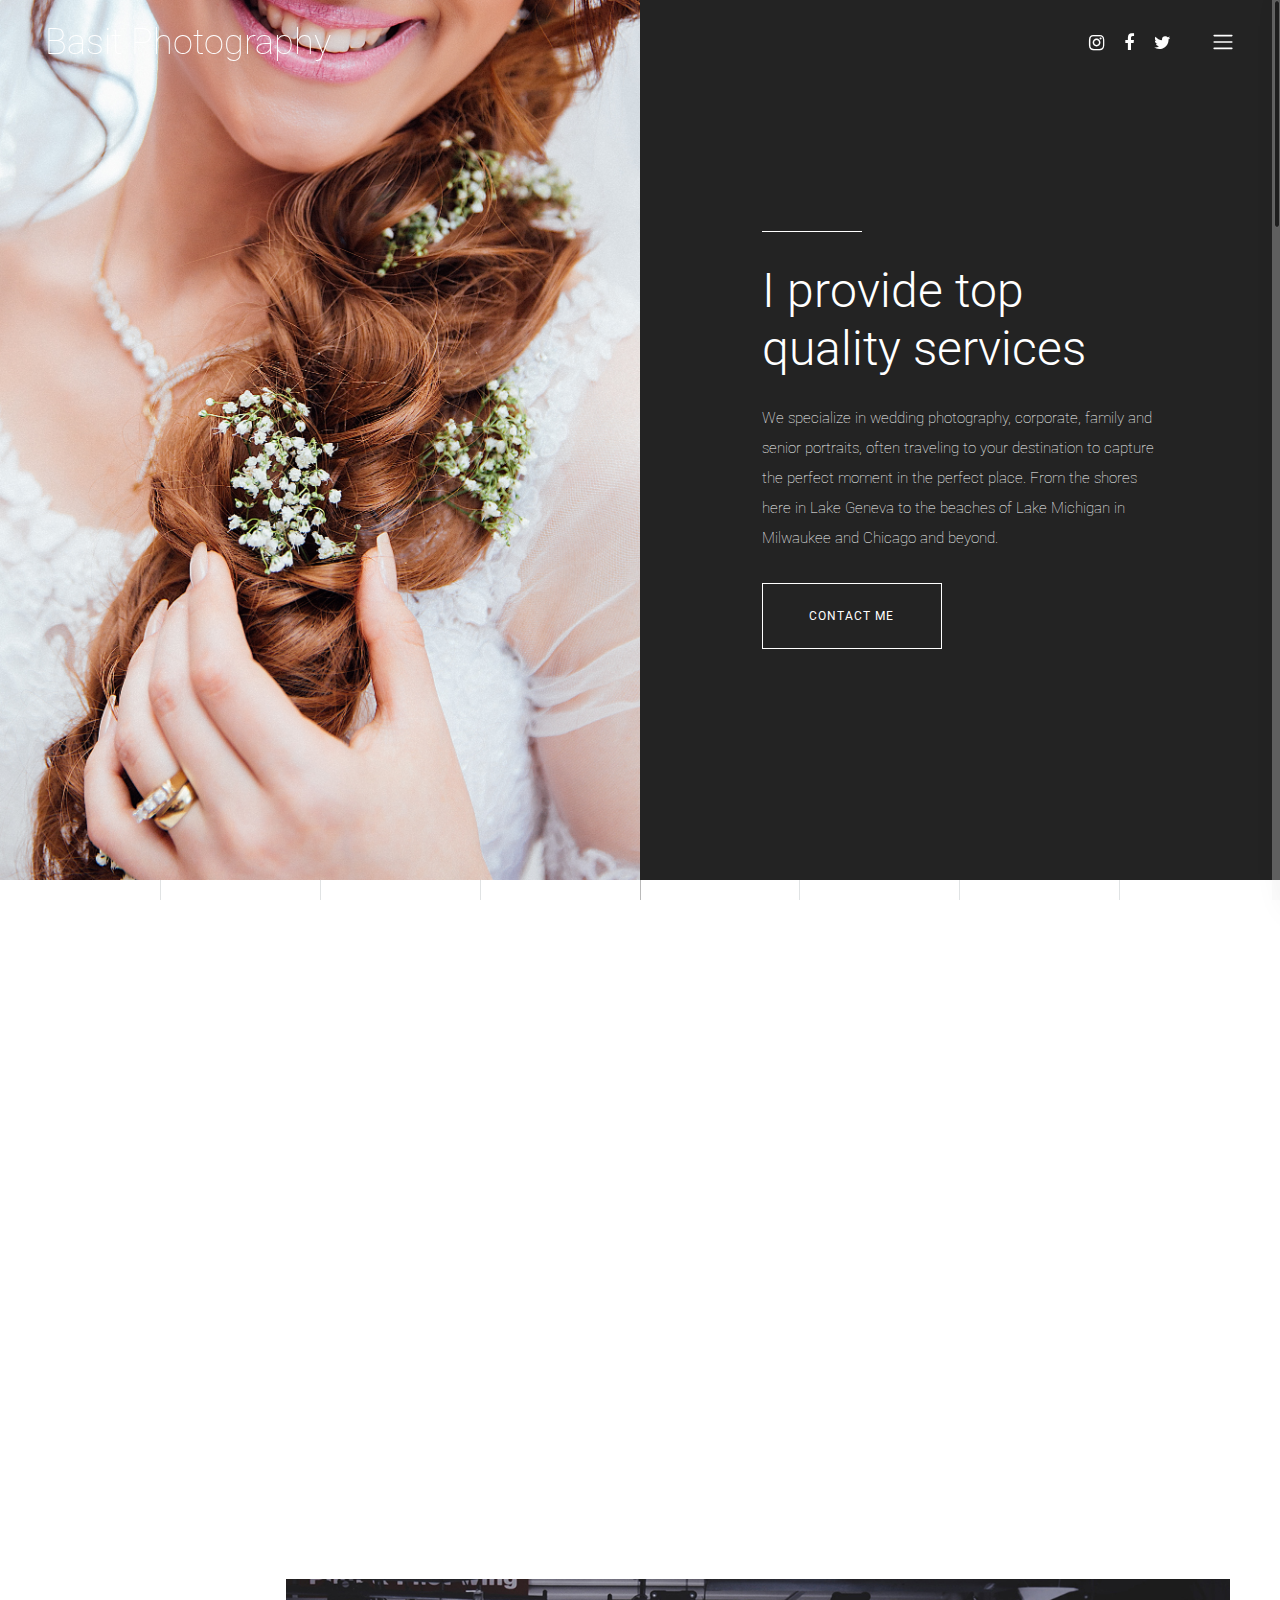
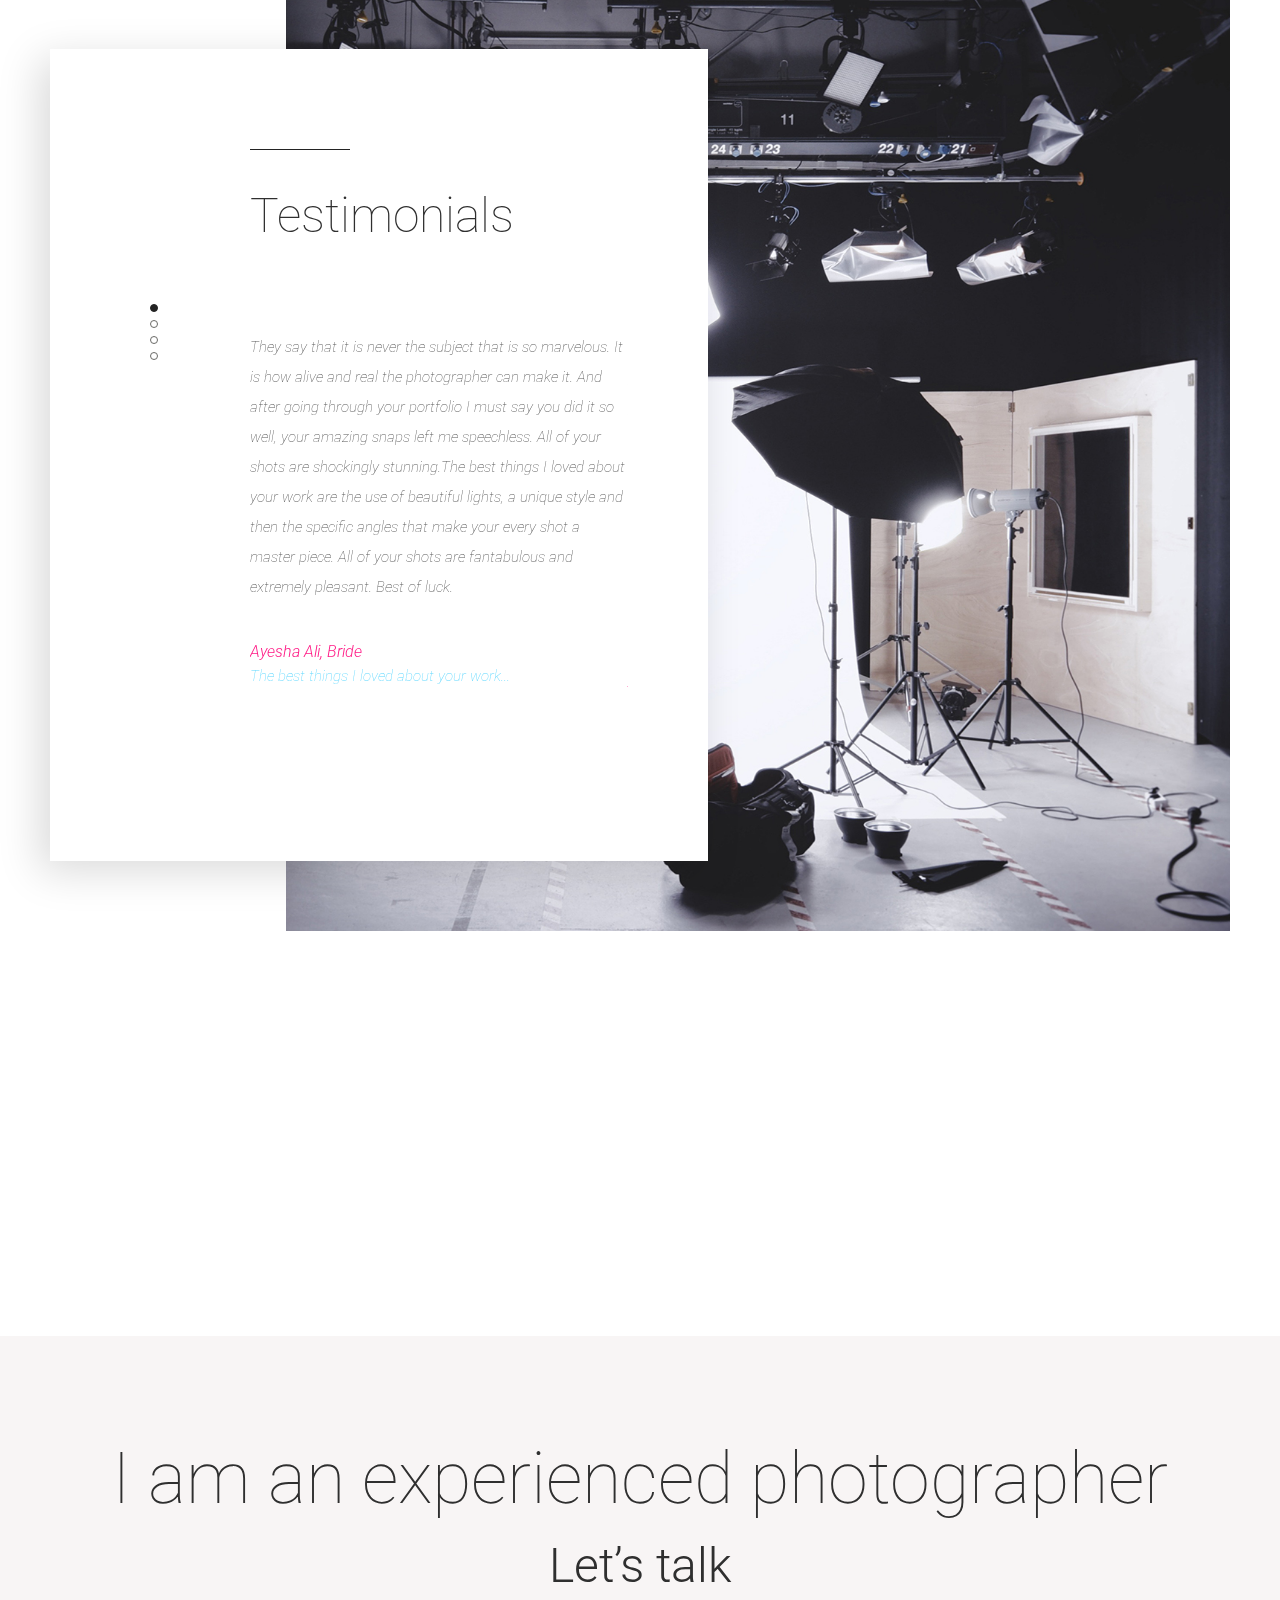
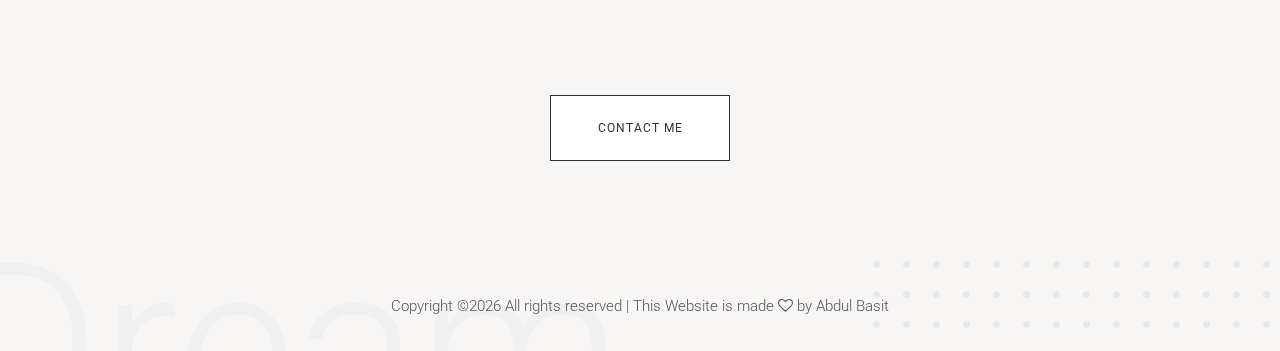
<file: services.html>
<!DOCTYPE html>
<html lang="en">

<head>
    <meta charset="UTF-8">
    <meta name="description" content="">
    <meta http-equiv="X-UA-Compatible" content="IE=edge">
    <meta name="viewport" content="width=device-width, initial-scale=1, shrink-to-fit=no">
    <!-- The above 4 meta tags *must* come first in the head; any other head content must come *after* these tags -->

    <!-- Title  -->
    <title>Services</title>

    <!-- Favicon  -->
   <link rel="icon" href="img/core-img/b.png">

    <!-- Style CSS -->
    <link rel="stylesheet" href="style.css">

</head>

<body>
    <!-- Preloader Start -->
    <div id="preloader">
        <div class="preload-content">
            <div id="sonar-load"></div>
        </div>
    </div>
    <!-- Preloader End -->

    <!-- Grids -->
    <div class="grids d-flex justify-content-between">
        <div class="grid1"></div>
        <div class="grid2"></div>
        <div class="grid3"></div>
        <div class="grid4"></div>
        <div class="grid5"></div>
        <div class="grid6"></div>
        <div class="grid7"></div>
        <div class="grid8"></div>
        <div class="grid9"></div>
    </div>

    <!-- ***** Main Menu Area Start ***** -->
    <div class="mainMenu d-flex align-items-center justify-content-between">
        <!-- Close Icon -->
        <div class="closeIcon">
            <i class="ti-close" aria-hidden="true"></i>
        </div>
        <!-- Logo Area -->
        <div class="logo-area">
            <a href="index.html">Basit Photography</a>
        </div>
        <!-- Nav -->
        <div class="sonarNav">
            <nav>
                <ul>
                    <li class="nav-item active">
                        <a class="nav-link" href="index.html">Home</a>
                    </li>
                    <li class="nav-item">
                        <a class="nav-link" href="about-me.html">About Me</a>
                    </li>
                    <li class="nav-item">
                        <a class="nav-link" href="services.html">Services</a>
                    </li>
                    <li class="nav-item">
                        <a class="nav-link" href="portfolio.html">Portfolio</a>
                    </li>
                    <li class="nav-item">
                        <a class="nav-link" href="contact.html">Contact</a>
                    </li>
                </ul>
            </nav>
        </div>
        <!-- Copwrite Text -->
        <div class="copywrite-text">
            <p><!-- Link back to Colorlib can't be removed. Template is licensed under CC BY 3.0. -->
Copyright &copy;<script>document.write(new Date().getFullYear());</script> All rights reserved | This Website is made <i class="fa fa-heart-o" aria-hidden="true"></i> by <a href="https://www.fiverr.com/aabasit98" target="_blank">Abdul Basit</a>
<!-- Link back to Colorlib can't be removed. Template is licensed under CC BY 3.0. -->
</p>
        </div>
    </div>
    <!-- ***** Main Menu Area End ***** -->

    <!-- ***** Header Area Start ***** -->
    <header class="header-area">
        <div class="container-fluid">
            <div class="row">
                <div class="col-12">
                    <div class="menu-area d-flex justify-content-between">
                        <!-- Logo Area  -->
                        <div class="logo-area">
                            <a href="index.html">Basit Photography</a>
                        </div>

                        <div class="menu-content-area d-flex align-items-center">
                            <!-- Header Social Area -->
                            <div class="header-social-area d-flex align-items-center">
                               
                                <a href="#" data-toggle="tooltip" data-placement="bottom" title="Instagram"><i class="fa fa-instagram" aria-hidden="true"></i></a>
                                <a href="#" data-toggle="tooltip" data-placement="bottom" title="Facebook"><i class="fa fa-facebook" aria-hidden="true"></i></a>
                                <a href="#" data-toggle="tooltip" data-placement="bottom" title="Twitter"><i class="fa fa-twitter" aria-hidden="true"></i></a>
                            </div>
                            <!-- Menu Icon -->
                            <span class="navbar-toggler-icon" id="menuIcon"></span>
                        </div>
                    </div>
                </div>
            </div>
        </div>
    </header>
    <!-- ***** Header Area End ***** -->

    <!-- ***** Hero Area Start ***** -->
    <div class="hero-area d-flex align-items-center">
        <!-- Hero Thumbnail -->
        <div class="hero-thumbnail equalize bg-img" style="background-image: url(img/bg-img/services.jpg);"></div>
        
        <!-- Hero Content -->
        <div class="hero-content equalize">
            <div class="container-fluid h-100">
                <div class="row h-100 align-items-center justify-content-center">
                    <div class="col-12 col-md-8">
                        <div class="line"></div>
                        <h2>I provide top quality services</h2>
                        <p>We specialize in wedding photography, corporate, family and senior portraits, often traveling to your destination to capture the perfect moment in the perfect place. From the shores here in Lake Geneva to the beaches of Lake Michigan in Milwaukee and Chicago and beyond.</p>
                        <a href="#" class="btn sonar-btn white-btn">contact me</a>
                    </div>
                </div>
            </div>
        </div>
    </div>
    <!-- ***** Hero Area End ***** -->

    <!-- ***** Services Area Start ***** -->
    <div class="sonar-services-area section-padding-100-50">
        <div class="container">
            <div class="row">
                <!-- Single Services Area -->
                <div class="col-12 col-md-6 col-lg-4">
                    <div class="single-services-area wow fadeInUp" data-wow-delay="300ms">
                        <img src="img/core-img/camera.png" alt="">
                        <h4>Wedding Photograpy</h4>
                        <p>Lorem ipsum dolor sit amet, consectetur adipiscing elit. Praesent vel tortor facilisis, volutpat nulla placerat, tincidunt mi. Nullam vel orci dui.</p>
                    </div>
                </div>
                <!-- Single Services Area -->
                <div class="col-12 col-md-6 col-lg-4">
                    <div class="single-services-area wow fadeInUp" data-wow-delay="600ms">
                        <img src="img/core-img/vector.png" alt="">
                        <h4>Studio Photograpy</h4>
                        <p>Lorem ipsum dolor sit amet, consectetur adipiscing elit. Praesent vel tortor facilisis, volutpat nulla placerat, tincidunt mi. Nullam vel orci dui.</p>
                    </div>
                </div>
                <!-- Single Services Area -->
                <div class="col-12 col-md-6 col-lg-4">
                    <div class="single-services-area wow fadeInUp" data-wow-delay="900ms">
                        <img src="img/core-img/pantone.png" alt="">
                        <h4>Fashion Photograpy</h4>
                        <p>Lorem ipsum dolor sit amet, consectetur adipiscing elit. Praesent vel tortor facilisis, volutpat nulla placerat, tincidunt mi. Nullam vel orci dui.</p>
                    </div>
                </div>
                <!-- Single Services Area -->
                <div class="col-12 col-md-6 col-lg-4">
                    <div class="single-services-area wow fadeInUp" data-wow-delay="300ms">
                        <img src="img/core-img/video-player.png" alt="">
                        <h4>Profesional Videos</h4>
                        <p>Lorem ipsum dolor sit amet, consectetur adipiscing elit. Praesent vel tortor facilisis, volutpat nulla placerat, tincidunt mi. Nullam vel orci dui.</p>
                    </div>
                </div>
                <!-- Single Services Area -->
                <div class="col-12 col-md-6 col-lg-4">
                    <div class="single-services-area wow fadeInUp" data-wow-delay="600ms">
                        <img src="img/core-img/browsing.png" alt="">
                        <h4>Landscapes</h4>
                        <p>Lorem ipsum dolor sit amet, consectetur adipiscing elit. Praesent vel tortor facilisis, volutpat nulla placerat, tincidunt mi. Nullam vel orci dui.</p>
                    </div>
                </div>
                <!-- Single Services Area -->
                <div class="col-12 col-md-6 col-lg-4">
                    <div class="single-services-area wow fadeInUp" data-wow-delay="900ms">
                        <img src="img/core-img/develop.png" alt="">
                        <h4>Photo Journalism</h4>
                        <p>Lorem ipsum dolor sit amet, consectetur adipiscing elit. Praesent vel tortor facilisis, volutpat nulla placerat, tincidunt mi. Nullam vel orci dui.</p>
                    </div>
                </div>
            </div>
        </div>
    </div>
    <!-- ***** Services Area End ***** -->

    <div class="sonar-testimonials-area bg-img" style="background-image: url(img/bg-img/tes.jpg);">
        <div class="container-fluid">
            <div class="row">
                <div class="col-12 col-md-10 col-lg-7">
                    <div class="testimonial-content bg-white">
                        <div class="section-heading text-left">
                            <div class="line"></div>
                            <h2>Testimonials</h2>
                        </div>

                        <div class="testimonial-slides owl-carousel">

                            <div class="single-tes-slide">
                                <p>They say that it is never the subject that is so marvelous. It is how alive and real the photographer can make it. And after going through your portfolio I must say you did it so well, your amazing snaps left me speechless. All of your shots are shockingly stunning.The best things I loved about your work are the use of beautiful lights, a unique style and then the specific angles that make your every shot a master piece. All of your shots are fantabulous and extremely pleasant. Best of luck.</p>
                                <h6 id="humza">Ayesha Ali, Bride</h6>
                                <p id="ali">The best things I loved about your work...</p>
                            </div>

                            <div class="single-tes-slide">
                                <p>Just putting a note to say thank you so much Asad for the photos, we had a marvelous experience of being photographed by you on our wedding day. Each and every shot is captured so perfectly and so amazingly beautiful that we just cant stop looking at them over and over again.<br>We couldn’t have wished for a better album, you really really made us look wonderful!<br>We highly recommend Asad Farooq’s photography whoever looking for a professional and genius photographer. Again our special thanks for everything!</p>
                                <h6 id="humza">Abdul Rafia & Faiza Rafia</h6>
                                <p id="ali">You really really made us look wonderful!...</p>
                            </div>

                            <div class="single-tes-slide">
                                <p>It was one of the most important decision, deciding a photographer for my wedding and I am glad I made the right decision.  Asad did a wonderful job and the best part about him was that he sat with us and understood exactly what we were looking for, explained to us what would be best for us. Now every time i look at my wedding pictures I thank Asad for capturing those important moments such beautifully.</p>
                                <h6 id="humza">Raheel & Sana</h6>
                                <p id="ali">It was one of the most important decision, deciding a photographer for my wedding...</p>
                            </div>

                            <div class="single-tes-slide">
                                <p>Your work is very Creative, impressive to me! Every picture you take, carries your signature in it. Of all the photos I have seen so far, I like the way you bring in distinction & novelty in it from your contemporaries. You have a beautiful way of expressing stories that you capture in that moment! I like people who have passion in their work and I can see you have got one! 🙂</p>
                                <h6 id="humza">Tariq Zafar Iqbal</h6>
                                <p id="ali">Fan-Taz-Tikk Asad! I love ur work!!...</p>
                            </div>
                        </div>
                    </div>
                </div>
            </div>
        </div>
    </div>

    <div class="cool-facts-area section-padding-100-0">
        <div class="container">
            <div class="row align-items-center">
                <!-- Single Cool Fact-->
                <div class="col-12 col-sm-6 col-lg-3">
                    <div class="single-cool-fact-area text-center mb-100 wow fadeInUpBig" data-wow-delay="250ms">
                        <img src="img/core-img/golden-ratio.png" alt="">
                        <h2><span class="counter">149</span></h2>
                        <p>Happy Brides</p>
                    </div>
                </div>
                <!-- Single Cool Fact-->
                <div class="col-12 col-sm-6 col-lg-3">
                    <div class="single-cool-fact-area text-center mb-100 wow fadeInUpBig" data-wow-delay="500ms">
                        <img src="img/core-img/canvas.png" alt="">
                        <h2><span class="counter">1000000</span>+</h2>
                        <p>Pictures Taken on Events</p>
                    </div>
                </div>
                <!-- Single Cool Fact-->
                <div class="col-12 col-sm-6 col-lg-3">
                    <div class="single-cool-fact-area text-center mb-100 wow fadeInUpBig" data-wow-delay="750ms">
                        <img src="img/core-img/mouse.png" alt="">
                        <h2><span class="counter">245</span></h2>
                        <p>Airbrushed Photos</p>
                    </div>
                </div>
                <!-- Single Cool Fact-->
                <div class="col-12 col-sm-6 col-lg-3">
                    <div class="single-cool-fact-area text-center mb-100 wow fadeInUpBig" data-wow-delay="1000ms">
                        <img src="img/core-img/coffee.png" alt="">
                        <h2><span class="counter">15</span></h2>
                        <p>Years of Experience</p>
                    </div>
                </div>
            </div>
        </div>
    </div>

    <!-- ***** Call to Action Area Start ***** -->
    <div class="sonar-call-to-action-area bg-gray section-padding-100">
        <div class="container">
            <div class="row">
                <div class="col-12">
                    <div class="call-to-action-content">
                        <h2>I am an experienced photographer</h2>
                        <h5>Let’s talk</h5>
                        <a href="#" class="btn sonar-btn mt-100">contact me</a>
                    </div>
                </div>
            </div>
        </div>
    </div>
    <!-- ***** Call to Action Area End ***** -->

    <!-- ***** Footer Area Start ***** -->
    <footer class="footer-area bg-gray">
        <!-- back end content -->
        <div class="backEnd-content">
            <img class="dots" src="img/core-img/dots.png" alt="">
            <h2>Dream</h2>
        </div>
        
        <div class="container">
            <div class="row">
                <div class="col-12">
                    <!-- Copywrite Text -->
           <div class="copywrite-text">
            <p><!-- Link back to Colorlib can't be removed. Template is licensed under CC BY 3.0. -->
Copyright &copy;<script>document.write(new Date().getFullYear());</script> All rights reserved | This Website is made <i class="fa fa-heart-o" aria-hidden="true"></i> by <a href="https://www.fiverr.com/aabasit98" target="_blank">Abdul Basit</a>
<!-- Link back to Colorlib can't be removed. Template is licensed under CC BY 3.0. -->
</p>
        </div>
                </div>
            </div>
        </div>
    </footer>
    <!-- ***** Footer Area End ***** -->

    <!-- jQuery (Necessary for All JavaScript Plugins) -->
    <script src="js/jquery/jquery-2.2.4.min.js"></script>
    <!-- Popper js -->
    <script src="js/popper.min.js"></script>
    <!-- Bootstrap js -->
    <script src="js/bootstrap.min.js"></script>
    <!-- Plugins js -->
    <script src="js/plugins.js"></script>
    <!-- Active js -->
    <script src="js/active.js"></script>

</body>

</html>
</file>
<file: style.css>
/* [ -- Master Stylesheet -- ] */
/* ----------------------------------------------------------
:: Template Name: Sonar - Photography Template
:: Author: Colorlib
:: Author URL: https://colorlib.com
:: Version: 1.0
:: Created: March 09, 2018
:: Last Updated: March 09, 2018
---------------------------------------------------------- */
/* Variables */
/* mixin */
/* :: Import Fonts */
@import url("https://fonts.googleapis.com/css?family=Roboto:100,300,400,500,700");
/* :: Import All CSS */
@import url(css/bootstrap.min.css);
@import url(css/animate.css);
@import url(css/owl.carousel.css);
@import url(css/magnific-popup.css);
@import url(css/font-awesome.min.css);
@import url(css/themify-icons.css);
/* :: Base CSS */
* {
  margin: 0;
  padding: 0; }

body {
  font-family: "Roboto", sans-serif;
  }

h1,
h2,
h3,
h4,
h5,
h6 {
  color: #2f2f2f;
  font-weight: 300; }

p {
  color: #565656;
  font-size: 15px;
  line-height: 2;
  font-weight: 100; }

a {
  -webkit-transition-duration: 500ms;
  transition-duration: 500ms;
  text-decoration: none;
  outline: none;
  font-size: 14px;
  font-weight: 700; }
  a:hover, a:focus {
    -webkit-transition-duration: 500ms;
    transition-duration: 500ms;
    text-decoration: none;
    outline: none;
    font-size: 12px;
    font-weight: 400; }

#preloader {
  display: -webkit-box;
  display: -ms-flexbox;
  display: flex;
  -webkit-box-align: center;
  -ms-flex-align: center;
  -ms-grid-row-align: center;
  align-items: center;
  -webkit-box-pack: center;
  -ms-flex-pack: center;
  justify-content: center;
  background-color: #232323;
  position: fixed;
  width: 100%;
  height: 100%;
  z-index: 1000000; }

#sonar-load {
  width: 70px;
  height: 70px;
  border-radius: 50%;
  border: 3px;
  border-style: solid;
  border-color: transparent;
  border-top-color: #f8f5f5;
  -webkit-animation: sonar 2400ms linear infinite;
  animation: sonar 2400ms linear infinite;
  z-index: 999; }
  #sonar-load:before {
    content: "";
    position: absolute;
    top: 7.5px;
    left: 7.5px;
    right: 7.5px;
    bottom: 7.5px;
    border-radius: 50%;
    border: 3px;
    border-style: solid;
    border-color: transparent;
    border-top-color: #f8f5f5;
    -webkit-animation: sonar 2700ms linear infinite;
    animation: sonar 2700ms linear infinite; }
  #sonar-load:after {
    content: "";
    position: absolute;
    top: 20px;
    left: 20px;
    right: 20px;
    bottom: 20px;
    border-radius: 50%;
    border: 3px;
    border-style: solid;
    border-color: transparent;
    border-top-color: #f8f5f5;
    -webkit-animation: sonar 1800ms linear infinite;
    animation: sonar 1800ms linear infinite; }

@-webkit-keyframes sonar {
  0% {
    -webkit-transform: rotate(0deg);
    transform: rotate(0deg); }
  100% {
    -webkit-transform: rotate(360deg);
    transform: rotate(360deg); } }
@keyframes sonar {
  0% {
    -webkit-transform: rotate(0deg);
    transform: rotate(0deg); }
  100% {
    -webkit-transform: rotate(360deg);
    transform: rotate(360deg); } }
ul,
ol {
  margin: 0; }
  ul li,
  ol li {
    list-style: none; }

img {
  height: auto;
  max-width: 100%; }

.sonar-table {
  display: table;
  z-index: 9;
  position: absolute;
  width: 100%;
  height: 100%;
  margin: 0; }

.sonar-table-cell {
  display: table-cell;
  vertical-align: middle; }

.mt-15 {
  margin-top: 15px; }

.mt-30 {
  margin-top: 30px; }

.mt-50 {
  margin-top: 50px; }

.mt-70 {
  margin-top: 70px; }

.mt-100 {
  margin-top: 100px; }

.mb-15 {
  margin-bottom: 15px; }

.mb-30 {
  margin-bottom: 30px; }

.mb-50 {
  margin-bottom: 50px; }

.ml-15 {
  margin-left: 15px; }

.ml-30 {
  margin-left: 30px; }

.mr-15 {
  margin-right: 15px; }

.mr-30 {
  margin-right: 30px; }

.mb-70 {
  margin-bottom: 70px; }

.mb-100 {
  margin-bottom: 100px; }

.mt-230 {
  margin-top: 230px; }
  @media only screen and (max-width: 767px) {
    .mt-230 {
      margin-top: 100px; } }

.bg-img {
  background-position: center center;
  background-size: cover;
  background-repeat: no-repeat; }

.bg-transparent {
  background-color: transparent; }

.font-bold {
  font-weight: 700; }

.font-light {
  font-weight: 300; }

.height-500 {
  height: 500px !important; }

.height-600 {
  height: 600px !important; }

.height-700 {
  height: 700px !important; }

.height-800 {
  height: 800px !important; }

.mfp-wrap {
  z-index: 100000; }

.mfp-image-holder .mfp-close,
.mfp-iframe-holder .mfp-close {
  color: #ffffff;
  right: -30px;
  padding-right: 0;
  width: 30px;
  height: 30px;
  line-height: 25px;
  text-align: center;
  border: 2px solid #ffffff;
  border-radius: 50%;
  top: 10px; }

#scrollUp {
  background-color: #232323;
  border-radius: 50%;
  bottom: 60px;
  right: 60px;
  box-shadow: 0 2px 6px 0 rgba(0, 0, 0, 0.3);
  color: #ffffff;
  font-size: 30px;
  height: 70px;
  text-align: center;
  width: 70px;
  line-height: 66px;
  -webkit-transition-duration: 500ms;
  transition-duration: 500ms; }
  #scrollUp:hover {
    background-color: #192a56; }
  @media only screen and (min-width: 768px) and (max-width: 991px) {
    #scrollUp {
      bottom: 30px;
      right: 30px;
      height: 50px;
      width: 50px;
      line-height: 46px; } }
  @media only screen and (max-width: 767px) {
    #scrollUp {
      bottom: 30px;
      right: 30px;
      height: 50px;
      width: 50px;
      line-height: 46px; } }

.section-padding-100 {
  padding: 100px 0; }

.section-padding-50 {
  padding: 50px 0; }

.section-padding-50-0 {
  padding: 50px 0 0 0; }

.section-padding-100-70 {
  padding: 100px 0 70px; }

.section-padding-100-50 {
  padding: 100px 0 50px; }

.section-padding-100-0 {
  padding: 100px 0 0; }

.section-padding-0-100 {
  padding: 0 0 100px; }

.section-padding-100-20 {
  padding: 100px 0 20px 0; }

.bg-gray {
  background-color: #f8f5f5; }

.nicescroll-rails {
  z-index: 999999 !important; }

.section-heading {
  text-align: center;
  margin-bottom: 80px;
  position: relative;
  z-index: 1; }
  .section-heading .line {
    width: 100px;
    height: 1px;
    background-color: #232323;
    margin-bottom: 30px;
    display: block; }
  .section-heading h2 {
    font-size: 48px;
    margin-bottom: 0;
    font-weight: 100;
    line-height: 1.5; }
    .section-heading h2 span {
      font-weight: 400; }
    @media only screen and (min-width: 768px) and (max-width: 991px) {
      .section-heading h2 {
        font-size: 36px; } }
    @media only screen and (max-width: 767px) {
      .section-heading h2 {
        font-size: 30px; } }

.sonar-btn {
  position: relative;
  z-index: 1;
  min-width: 180px;
  height: 66px;
  border: 1px solid;
  border-color: #2f2f2f;
  text-transform: uppercase;
  color: #2f2f2f;
  font-size: 12px;
  letter-spacing: 1px;
  border-radius: 0;
  line-height: 64px;
  padding: 0;
  background-color: #ffffff; }
  .sonar-btn:hover, .sonar-btn:focus {
    background-color: #2f2f2f;
    font-size: 12px;
    color: #ffffff; }
  .sonar-btn.white-btn {
    border-color: #ffffff;
    color: #ffffff;
    background-color: transparent; }
    .sonar-btn.white-btn:hover, .sonar-btn.white-btn:focus {
      background-color: #ffffff;
      color: #2f2f2f; }
  .sonar-btn.btn-2 {
    background-color: #2f2f2f;
    font-size: 12px;
    color: #ffffff; }
  .sonar-btn.btn-3 {
    background-color: #232323;
    color: #ffffff; }
    .sonar-btn.btn-3::before {
      position: absolute;
      width: 100%;
      height: 100%;
      background-color: transparent;
      border: 1px solid;
      border-color: #232323;
      right: -6px;
      bottom: -6px;
      content: '';
      z-index: -100; }
    .sonar-btn.btn-3:hover, .sonar-btn.btn-3:focus {
      background-color: #232323;
      color: #ffffff; }

.bg-overlay {
  position: relative;
  z-index: 1; }
  .bg-overlay::after {
    position: absolute;
    z-index: -1;
    top: 0;
    left: 0;
    width: 100%;
    height: 100%;
    background-color: #2f2f2f;
    opacity: 0.85;
    content: ''; }

.bg-overlay-black {
  position: relative;
  z-index: 1; }
  .bg-overlay-black::after {
    position: absolute;
    z-index: 1;
    top: 0;
    left: 0;
    width: 100%;
    height: 100%;
    background-color: #000;
    opacity: 0.85;
    content: ''; }

.bg-overlay-white {
  position: relative;
  z-index: 1; }
  .bg-overlay-white::after {
    position: absolute;
    z-index: -2;
    top: 0;
    left: 0;
    width: 100%;
    height: 100%;
    background-color: rgba(230, 241, 255, 0.5);
    content: ''; }

.slide-background-overlay {
  position: relative;
  z-index: 1;
  bottom: 0;
  left: 0;
  width: 100%;
  height: 60%; }
  .slide-background-overlay::after {
    content: '';
    position: absolute;
    height: 60%;
    width: 100%;
    z-index: -1;
    bottom: 0;
    left: 0;
    background: rgba(0, 0, 0, 0.9);
    background: -webkit-linear-gradient(bottom, rgba(0, 0, 0, 0.9) 0%, rgba(0, 0, 0, 0.1) 90%, rgba(0, 0, 0, 0) 100%);
    background: linear-gradient(to top, rgba(0, 0, 0, 0.9) 0%, rgba(0, 0, 0, 0.1) 90%, rgba(0, 0, 0, 0) 100%); }

.grids {
  position: fixed;
  width: 100%;
  height: 100%;
  z-index: -1; }
  .grids div {
    width: 1px;
    height: 100%;
    background-color: #e0e3e4; }
    .grids div:nth-child(5) {
      background-color: #bababa; }
    .grids div:first-child, .grids div:last-child {
      background-color: transparent; }

/* :: Header Area CSS */
.header-area {
  position: fixed;
  z-index: 995;
  top: 0;
  left: 0;
  width: 100%;
  height: auto;
  -webkit-transition-duration: 500ms;
  transition-duration: 500ms;
  background-color: transparent;
  padding: 15px 30px; }
  .header-area .logo-area a {
    color: #ffffff;
    font-size: 36px;
    font-weight: 100; }
    @media only screen and (max-width: 767px) {
      .header-area .logo-area a {
        font-size: 24px; } }
  .header-area .menu-content-area .header-social-area {
    margin-right: 30px; }
    .header-area .menu-content-area .header-social-area a {
      font-size: 18px;
      padding: 0 10px;
      color: #ffffff; }
      @media only screen and (max-width: 767px) {
        .header-area .menu-content-area .header-social-area a {
          padding: 0 5px;
          font-size: 14px; } }
    @media only screen and (max-width: 767px) {
      .header-area .menu-content-area .header-social-area {
        margin-right: 15px; } }
  .header-area.sticky {
    background-color: #232323; }
  @media only screen and (max-width: 767px) {
    .header-area {
      padding: 10px 0; } }

.navbar-toggler-icon {
  background-image: url("data:image/svg+xml;charset=utf8,%3Csvg viewBox='0 0 30 30' xmlns='http://www.w3.org/2000/svg'%3E%3Cpath stroke='rgba(255, 255, 255, 1)' stroke-width='2' stroke-linecap='round' stroke-miterlimit='10' d='M4 7h22M4 15h22M4 23h22'/%3E%3C/svg%3E");
  cursor: pointer; }

.mainMenu {
  position: fixed;
  width: 480px;
  height: 100%;
  top: 0;
  right: -500px;
  background-color: #232323;
  z-index: 99999;
  text-align: center;
  -webkit-box-orient: vertical;
  -webkit-box-direction: normal;
  -ms-flex-direction: column;
  flex-direction: column;
  padding: 50px 15px;
  -webkit-transition-duration: 800ms;
  transition-duration: 800ms;
  box-shadow: 0 0 40px rgba(0, 0, 0, 0.2); }
  .mainMenu .closeIcon {
    position: absolute;
    right: 50px;
    top: 50px;
    z-index: 9;
    color: #ffffff;
    font-size: 20px;
    cursor: pointer;
    -webkit-transition-duration: 750ms;
    transition-duration: 750ms; }
    .mainMenu .closeIcon:hover {
      -webkit-transform: rotate(180deg);
      transform: rotate(180deg); }
    @media only screen and (max-width: 767px) {
      .mainMenu .closeIcon {
        right: 30px;
        top: 30px; } }
  .mainMenu .logo-area a {
    color: #ffffff;
    font-size: 30px;
    display: block;
    font-weight: 100; }
    @media only screen and (max-width: 767px) {
      .mainMenu .logo-area a {
        font-size: 24px; } }
  .mainMenu .copywrite-text p {
    margin-bottom: 0;
    color: #ffffff; }
    @media only screen and (max-width: 767px) {
      .mainMenu .copywrite-text p {
        font-size: 14px; } }
  .mainMenu .copywrite-text a {
    font-weight: 100;
    color: #ffffff; }
    .mainMenu .copywrite-text a:hover, .mainMenu .copywrite-text a:focus {
      font-size: 14px; }
  .mainMenu .nav-link {
    color: #ffffff;
    font-size: 18px;
    position: relative;
    z-index: 1;
    font-weight: 300;
    padding: 12px 15px; }
    @media only screen and (max-width: 767px) {
      .mainMenu .nav-link {
        font-size: 14px;
        padding: 10px; } }
    .mainMenu .nav-link::after {
      content: '';
      bottom: 0;
      width: 30px;
      height: 1px;
      background-color: rgba(255, 255, 255, 0.5);
      left: 50%;
      -webkit-transform: translateX(-50%);
      transform: translateX(-50%);
      position: absolute;
      z-index: 5;
      -webkit-transition-duration: 500ms;
      transition-duration: 500ms; }
    .mainMenu .nav-link:hover::after, .mainMenu .nav-link:focus::after {
      width: 70px;
      background-color: white; }
  @media only screen and (min-width: 992px) and (max-width: 1199px) {
    .mainMenu {
      padding: 30px 15px; } }
  @media only screen and (min-width: 768px) and (max-width: 991px) {
    .mainMenu {
      padding: 30px 15px; } }
  @media only screen and (max-width: 767px) {
    .mainMenu {
      padding: 15px;
      width: 300px; } }

/* :: Menu Open CSS */
.menu-open .mainMenu {
  right: 0; }

/* :: Hero Slides Area CSS */
.hero-slides .single-hero-slide {
  height: 950px;
  position: relative;
  z-index: 1;
  padding: 0 40px 100px;
  -webkit-transition-duration: 800ms;
  transition-duration: 800ms;
  overflow: visible;
  cursor: pointer; }
  .hero-slides .single-hero-slide .hero-slides-content {
    position: relative;
    z-index: 1;
    -webkit-transform: translateY(75%);
    transform: translateY(75%);
    -webkit-transition-duration: 800ms;
    transition-duration: 800ms;
    bottom: 0; }
    .hero-slides .single-hero-slide .hero-slides-content .line {
      width: 100px;
      height: 1px;
      background-color: #ffffff;
      margin-bottom: 30px;
      display: block; }
    .hero-slides .single-hero-slide .hero-slides-content h2 {
      color: #ffffff;
      font-weight: 100; }
    .hero-slides .single-hero-slide .hero-slides-content p {
      color: #ffffff;
      margin-bottom: 0;
      -webkit-transition-duration: 500ms;
      transition-duration: 500ms;
      margin-top: 140px; }
  .hero-slides .single-hero-slide:hover .hero-slides-content {
    -webkit-transform: translateY(0%);
    transform: translateY(0%); }
  .hero-slides .single-hero-slide:hover p {
    margin-top: 40px; }
  @media only screen and (min-width: 992px) and (max-width: 1199px) {
    .hero-slides .single-hero-slide {
      height: 800px; } }
  @media only screen and (min-width: 768px) and (max-width: 991px) {
    .hero-slides .single-hero-slide {
      height: 700px; } }
  @media only screen and (max-width: 767px) {
    .hero-slides .single-hero-slide {
      height: 550px; } }
.hero-slides .owl-dots {
  position: absolute;
  left: 50px;
  bottom: 50px; }
  .hero-slides .owl-dots .owl-dot {
    width: 8px;
    height: 8px;
    border: 1px solid #6a6a67;
    margin: 0 5px;
    border-radius: 50%;
    display: inline-block; }
    .hero-slides .owl-dots .owl-dot.active {
      border: 1px solid #ffffff;
      background-color: #ffffff; }

/* :: Portfolio Area CSS */
.portfolio-area {
  overflow-x: hidden; }
  .portfolio-area .portfolio-title h2 {
    font-size: 56px;
    text-align: center;
    font-weight: 100; }
    .portfolio-area .portfolio-title h2 span {
      font-weight: 400; }
    @media only screen and (min-width: 768px) and (max-width: 991px) {
      .portfolio-area .portfolio-title h2 {
        font-size: 36px; } }
    @media only screen and (max-width: 767px) {
      .portfolio-area .portfolio-title h2 {
        font-size: 30px; } }

.single-portfolio-item {
  position: relative;
  z-index: 1; }
  .single-portfolio-item .backend-content .dots {
    position: absolute;
    z-index: -1;
    top: -100px;
    left: -150px; }
  .single-portfolio-item .backend-content h2 {
    position: absolute;
    font-size: 230px;
    color: #f0f0f0;
    z-index: -10;
    top: -170px;
    right: 40%; }
    @media only screen and (min-width: 992px) and (max-width: 1199px) {
      .single-portfolio-item .backend-content h2 {
        font-size: 170px;
        top: -120px; } }
    @media only screen and (min-width: 768px) and (max-width: 991px) {
      .single-portfolio-item .backend-content h2 {
        font-size: 80px;
        top: -50px; } }
    @media only screen and (max-width: 767px) {
      .single-portfolio-item .backend-content h2 {
        font-size: 80px;
        top: -50px; } }
  .single-portfolio-item .portfolio-meta {
    padding-top: 30px; }
    .single-portfolio-item .portfolio-meta p {
      font-weight: 500;
      font-size: 14px;
      margin-bottom: 5px; }
    .single-portfolio-item .portfolio-meta h2 {
      font-size: 30px; }
      @media only screen and (max-width: 767px) {
        .single-portfolio-item .portfolio-meta h2 {
          font-size: 24px; } }
  .single-portfolio-item.portfolio-item-2 .backend-content .dots {
    position: absolute;
    z-index: -1;
    top: 0;
    left: auto;
    right: -150px; }
  .single-portfolio-item.portfolio-item-3 .backend-content .dots {
    top: 0;
    left: -200px;
    right: auto;
    -webkit-transform: rotate(90deg);
    transform: rotate(90deg); }
  .single-portfolio-item.portfolio-item-3 .backend-content h2 {
    top: -180px;
    left: 30%;
    right: auto; }
    @media only screen and (min-width: 992px) and (max-width: 1199px) {
      .single-portfolio-item.portfolio-item-3 .backend-content h2 {
        top: -130px; } }
    @media only screen and (min-width: 768px) and (max-width: 991px) {
      .single-portfolio-item.portfolio-item-3 .backend-content h2 {
        top: -90px;
        font-size: 100px; } }
    @media only screen and (max-width: 767px) {
      .single-portfolio-item.portfolio-item-3 .backend-content h2 {
        top: -70px; } }
  @media only screen and (max-width: 767px) {
    .single-portfolio-item.portfolio-item-3 {
      margin-bottom: 100px; } }
  .single-portfolio-item.portfolio-item-4 {
    top: -220px; }
    .single-portfolio-item.portfolio-item-4 .backend-content .dots {
      top: auto;
      bottom: -130px;
      left: 70%;
      right: auto;
      -webkit-transform: rotate(90deg);
      transform: rotate(90deg); }
    @media only screen and (max-width: 767px) {
      .single-portfolio-item.portfolio-item-4 {
        top: 0;
        margin-bottom: 100px; } }
  .single-portfolio-item.portfolio-item-5 {
    top: -450px;
    height: 0; }
    @media only screen and (max-width: 767px) {
      .single-portfolio-item.portfolio-item-5 {
        top: 0;
        height: auto;
        margin-bottom: 100px; } }
    @media only screen and (min-width: 768px) and (max-width: 991px) {
      .single-portfolio-item.portfolio-item-5 {
        top: -230px; } }
  .single-portfolio-item.portfolio-item-6 {
    top: 0;
    height: 0; }
    @media only screen and (max-width: 767px) {
      .single-portfolio-item.portfolio-item-6 {
        height: auto;
        margin-bottom: 100px; } }
  .single-portfolio-item.portfolio-item-7 {
    margin-top: 50px; }
    .single-portfolio-item.portfolio-item-7 .backend-content .dots {
      position: absolute;
      z-index: -1;
      top: auto;
      bottom: 0;
      left: auto;
      right: -150px; }
    .single-portfolio-item.portfolio-item-7 .backend-content h2 {
      top: -180px;
      left: 30%;
      right: auto; }
      @media only screen and (min-width: 992px) and (max-width: 1199px) {
        .single-portfolio-item.portfolio-item-7 .backend-content h2 {
          top: -100px; } }
      @media only screen and (max-width: 767px) {
        .single-portfolio-item.portfolio-item-7 .backend-content h2 {
          top: -60px; } }

/* :: Call to Action Area CSS */
.call-to-action-content {
  text-align: center; }
  .call-to-action-content h2 {
    font-weight: 100;
    font-size: 72px;
    margin-bottom: 15px; }
    @media only screen and (min-width: 992px) and (max-width: 1199px) {
      .call-to-action-content h2 {
        font-size: 55px; } }
    @media only screen and (min-width: 768px) and (max-width: 991px) {
      .call-to-action-content h2 {
        font-size: 36px; } }
    @media only screen and (max-width: 767px) {
      .call-to-action-content h2 {
        font-size: 30px; } }
  .call-to-action-content h5 {
    font-size: 48px;
    margin-bottom: 0; }
    @media only screen and (min-width: 768px) and (max-width: 991px) {
      .call-to-action-content h5 {
        font-size: 30px; } }
    @media only screen and (max-width: 767px) {
      .call-to-action-content h5 {
        font-size: 24px; } }

.sonar-call-to-action-area {
  position: relative;
  z-index: 1;
  overflow: hidden; }
  .sonar-call-to-action-area .backEnd-content h2 {
    position: absolute;
    font-size: 230px;
    color: #f0f0f0;
    z-index: -1;
    top: -30px;
    left: -3%; }
    @media only screen and (min-width: 992px) and (max-width: 1199px) {
      .sonar-call-to-action-area .backEnd-content h2 {
        font-size: 170px;
        top: 0; } }
    @media only screen and (min-width: 768px) and (max-width: 991px) {
      .sonar-call-to-action-area .backEnd-content h2 {
        font-size: 150px;
        top: 0; } }
    @media only screen and (max-width: 767px) {
      .sonar-call-to-action-area .backEnd-content h2 {
        font-size: 100px; } }

/* :: Footer CSS */
.footer-area {
  position: relative;
  z-index: 1;
  overflow: hidden; }
  .footer-area .copywrite-text {
    padding: 30px;
    text-align: center; }
    .footer-area .copywrite-text p {
      font-weight: 300;
      margin-bottom: 0; }
    .footer-area .copywrite-text a {
      color: #565656;
      font-weight: 300;
      font-size: 15px; }
      .footer-area .copywrite-text a:hover, .footer-area .copywrite-text a:focus {
        font-size: 15px; }
  .footer-area .backEnd-content .dots {
    position: absolute;
    right: -50px;
    top: 0;
    z-index: -1; }
  .footer-area .backEnd-content h2 {
    position: absolute;
    font-size: 230px;
    color: #f0f0f0;
    z-index: -1;
    top: -50px;
    left: -50px; }
    @media only screen and (min-width: 992px) and (max-width: 1199px) {
      .footer-area .backEnd-content h2 {
        font-size: 170px; } }
    @media only screen and (min-width: 768px) and (max-width: 991px) {
      .footer-area .backEnd-content h2 {
        font-size: 120px;
        top: 0; } }
    @media only screen and (max-width: 767px) {
      .footer-area .backEnd-content h2 {
        font-size: 80px;
        top: 0;
        left: -30px; } }

/* :: Hero Area CSS */
.hero-area {
  background-color: #232323;
  position: relative;
  z-index: 1;
  overflow: hidden;
  -ms-flex-wrap: wrap;
  flex-wrap: wrap; }
  .hero-area .backEnd-content .dots {
    position: absolute;
    right: -200px;
    top: 50%;
    z-index: -2;
    opacity: 0.1;
    -webkit-transform: translateY(-50%);
    transform: translateY(-50%); }
  .hero-area .hero-thumbnail,
  .hero-area .hero-content {
    -webkit-box-flex: 0;
    -ms-flex: 0 0 50%;
    flex: 0 0 50%;
    min-width: 50%;
    position: relative;
    z-index: 1; }
    @media only screen and (max-width: 767px) {
      .hero-area .hero-thumbnail,
      .hero-area .hero-content {
        -webkit-box-flex: 0;
        -ms-flex: 0 0 100%;
        flex: 0 0 100%;
        min-width: 100%; } }
  .hero-area .hero-content {
    height: 880px;
    padding: 100px 0; }
    .hero-area .hero-content .line {
      width: 100px;
      height: 1px;
      background-color: #ffffff;
      margin-bottom: 30px;
      display: block; }
    .hero-area .hero-content h2 {
      color: #ffffff;
      font-size: 48px;
      margin-bottom: 25px; }
      @media only screen and (min-width: 992px) and (max-width: 1199px) {
        .hero-area .hero-content h2 {
          font-size: 40px; } }
      @media only screen and (min-width: 768px) and (max-width: 991px) {
        .hero-area .hero-content h2 {
          font-size: 30px; } }
      @media only screen and (max-width: 767px) {
        .hero-area .hero-content h2 {
          font-size: 30px; } }
    .hero-area .hero-content p {
      color: #ffffff;
      margin-bottom: 30px; }
    .hero-area .hero-content.aboutUs {
      height: 1100px; }
      @media only screen and (max-width: 767px) {
        .hero-area .hero-content.aboutUs {
          height: auto; } }
    @media only screen and (max-width: 767px) {
      .hero-area .hero-content {
        height: auto; } }
  .hero-area .hero-thumbnail.aboutUs::before {
    position: absolute;
    width: 100%;
    height: 100px;
    bottom: 0;
    left: 0;
    background-color: #ffffff;
    content: '';
    z-index: 1; }
    @media only screen and (max-width: 767px) {
      .hero-area .hero-thumbnail.aboutUs::before {
        display: none; } }
  @media only screen and (max-width: 767px) {
    .hero-area .hero-thumbnail {
      height: 400px; } }

/* :: Service Area CSS */
.single-services-area {
  position: relative;
  z-index: 1;
  margin-bottom: 50px; }
  .single-services-area img {
    margin-bottom: 20px; }
  .single-services-area h4 {
    font-size: 28px;
    margin-bottom: 40px; }
  .single-services-area p {
    margin-bottom: 0; }

/* :: Testimonials Area CSS */
.sonar-testimonials-area {
  position: relative;
  z-index: 1;
  padding: 70px 0;
  margin: 0 50px; }
  .sonar-testimonials-area::before {
    position: absolute;
    width: 20%;
    height: 100%;
    left: 0;
    top: 0;
    background-color: #ffffff;
    content: ''; }
  .sonar-testimonials-area .testimonial-content {
    padding: 100px 80px 100px 200px;
    position: relative;
    z-index: 1;
    left: -15px;
    box-shadow: -10px 10px 40px rgba(0, 0, 0, 0.15); }
    @media only screen and (min-width: 992px) and (max-width: 1199px) {
      .sonar-testimonials-area .testimonial-content {
        padding: 100px 80px 100px 130px; } }
    @media only screen and (max-width: 767px) {
      .sonar-testimonials-area .testimonial-content {
        padding: 50px 15px 50px 15px; } }
  .sonar-testimonials-area .single-tes-slide p {
    margin-bottom: 40px;
    font-style: italic; }
  .sonar-testimonials-area .single-tes-slide h6 {
    margin-bottom: 0;
    font-style: italic; }
  .sonar-testimonials-area .owl-dots {
    position: absolute;
    top: 0;
    left: -100px;
    z-index: 10;
    -webkit-transform: translateY(-50%);
    transform: translateY(-50%); }
    .sonar-testimonials-area .owl-dots .owl-dot {
      width: 8px;
      height: 8px;
      border: 1px solid #6a6a67;
      border-radius: 50%;
      margin: 8px 0;
      display: block; }
      .sonar-testimonials-area .owl-dots .owl-dot.active {
        border-color: #232323;
        background-color: #232323; }
    @media only screen and (min-width: 992px) and (max-width: 1199px) {
      .sonar-testimonials-area .owl-dots {
        top: 20%; } }
    @media only screen and (min-width: 768px) and (max-width: 991px) {
      .sonar-testimonials-area .owl-dots {
        top: 30%; } }
    @media only screen and (max-width: 767px) {
      .sonar-testimonials-area .owl-dots {
        display: none; } }
  @media only screen and (max-width: 767px) {
    .sonar-testimonials-area {
      margin: 0 15px; } }

/* :: Portfolio Area CSS */
.sonar-projects-area {
  position: relative;
  z-index: 1;
  padding: 100px 35px 50px; }
  .sonar-projects-area .single_gallery_item {
    position: relative;
    z-index: 1;
    margin-bottom: 50px; }
    .sonar-projects-area .single_gallery_item .gallery-content {
      padding-top: 30px; }
      .sonar-projects-area .single_gallery_item .gallery-content h4 {
        margin-bottom: 10px; }
        @media only screen and (max-width: 767px) {
          .sonar-projects-area .single_gallery_item .gallery-content h4 {
            font-size: 20px; } }
      .sonar-projects-area .single_gallery_item .gallery-content p {
        margin-bottom: 0; }

.sonar-portfolio-menu {
  position: absolute;
  bottom: 40px;
  right: 0;
  width: 50%;
  z-index: 100; }
  .sonar-portfolio-menu .btn {
    padding: 5px 0;
    border: none;
    border-bottom: 2px solid;
    border-color: transparent;
    background-color: transparent;
    color: #ffffff;
    border-radius: 0;
    margin: 0 20px; }
    .sonar-portfolio-menu .btn.active {
      border-color: #ffffff; }
    .sonar-portfolio-menu .btn:hover, .sonar-portfolio-menu .btn:focus {
      box-shadow: none; }
    @media only screen and (min-width: 992px) and (max-width: 1199px) {
      .sonar-portfolio-menu .btn {
        margin: 0 10px; } }
    @media only screen and (min-width: 768px) and (max-width: 991px) {
      .sonar-portfolio-menu .btn {
        margin: 0 5px;
        font-size: 14px; } }
    @media only screen and (max-width: 767px) {
      .sonar-portfolio-menu .btn {
        margin: 0 5px;
        font-size: 14px; } }
  @media only screen and (max-width: 767px) {
    .sonar-portfolio-menu {
      width: 100%;
      bottom: 20px; } }

/* :: Blog Area CSS */
.sonar-blog-area,
.sonar-contact-area {
  position: relative;
  z-index: 1;
  overflow: hidden; }
  .sonar-blog-area .backEnd-content .dots,
  .sonar-contact-area .backEnd-content .dots {
    position: absolute;
    top: -50px;
    right: -200px; }

.single-blog-area {
  position: relative;
  z-index: 1; }
  .single-blog-area .blog-post-thumbnail {
    position: relative;
    z-index: 1; }
    .single-blog-area .blog-post-thumbnail .post-date a {
      position: absolute;
      width: 45px;
      height: auto;
      padding: 15px 10px;
      background-color: #000;
      top: -20px;
      left: 25px;
      font-weight: 100;
      color: #ffffff;
      text-align: center;
      line-height: 2;
      font-size: 15px; }
      .single-blog-area .blog-post-thumbnail .post-date a:hover, .single-blog-area .blog-post-thumbnail .post-date a:focus {
        font-weight: 100;
        font-size: 15px; }
  .single-blog-area .post-content {
    padding-top: 60px; }
    .single-blog-area .post-content .headline {
      font-size: 28px;
      margin-bottom: 5px;
      font-weight: 300;
      color: #2f2f2f; }
      .single-blog-area .post-content .headline:hover, .single-blog-area .post-content .headline:focus {
        font-weight: 300; }
    .single-blog-area .post-content .post-meta {
      margin-bottom: 50px; }
      .single-blog-area .post-content .post-meta a {
        font-size: 12px;
        font-weight: 500;
        color: #2f2f2f; }
        .single-blog-area .post-content .post-meta a:hover, .single-blog-area .post-content .post-meta a:focus {
          font-size: 12px;
          font-weight: 500; }
    .single-blog-area .post-content p {
      margin-bottom: 0; }

.search-widget-area form {
  position: relative;
  z-index: 1; }
  .search-widget-area form input {
    width: 100%;
    height: 42px;
    font-size: 12px;
    font-style: italic;
    border: none;
    border-radius: 0;
    border-bottom: 2px solid #f3f4fa;
    padding: 0 15px;
    background-color: transparent; }
  .search-widget-area form button {
    width: 50px;
    height: 42px;
    background-color: #232323;
    color: #ffffff;
    font-size: 16px;
    border: none;
    position: absolute;
    top: 0;
    right: 0;
    z-index: 10; }

.sonar-catagories-widget-area h6 {
  margin-bottom: 15px; }
.sonar-catagories-widget-area .catagories-menu li a {
  padding: 10px 0 10px 40px;
  font-size: 12px;
  font-weight: 300;
  color: #565656;
  display: block; }

.latest-news-widget-area h6 {
  margin-bottom: 25px; }
.latest-news-widget-area .widget-single-blog-post {
  margin-bottom: 30px; }
  .latest-news-widget-area .widget-single-blog-post .widget-post-content a {
    font-size: 15px;
    color: #2f2f2f;
    margin-bottom: 5px;
    font-weight: 300; }
    .latest-news-widget-area .widget-single-blog-post .widget-post-content a:hover, .latest-news-widget-area .widget-single-blog-post .widget-post-content a:focus {
      font-size: 15px;
      font-weight: 300; }
  .latest-news-widget-area .widget-single-blog-post .widget-post-content p {
    font-size: 12px;
    margin-bottom: 0; }

/* :: Contact Area CSS */
.contact-form h2 {
  font-size: 72px;
  margin-bottom: 15px;
  font-weight: 100; }
  @media only screen and (min-width: 992px) and (max-width: 1199px) {
    .contact-form h2 {
      font-size: 55px; } }
  @media only screen and (min-width: 768px) and (max-width: 991px) {
    .contact-form h2 {
      font-size: 36px; } }
  @media only screen and (max-width: 767px) {
    .contact-form h2 {
      font-size: 30px; } }
.contact-form h4 {
  font-size: 48px;
  margin-bottom: 80px; }
  @media only screen and (min-width: 768px) and (max-width: 991px) {
    .contact-form h4 {
      font-size: 30px; } }
  @media only screen and (max-width: 767px) {
    .contact-form h4 {
      font-size: 24px; } }
.contact-form .form-group {
  margin-bottom: 30px; }
.contact-form .form-control {
  width: 100%;
  height: 60px;
  padding: 0 15px;
  border: none;
  border-bottom: 1px solid;
  border-color: #c0c0c0;
  border-radius: 0;
  font-size: 12px;
  font-style: italic;
  color: #2f2f2f;
  background-color: transparent; }
  .contact-form .form-control:focus, .contact-form .form-control:hover {
    box-shadow: none; }
.contact-form textarea {
  margin-bottom: 50px; }
  .contact-form textarea.form-control {
    height: 220px;
    padding: 15px; }

.map-area {
  position: relative;
  z-index: 1;
  margin: 0 50px; }
  .map-area #googleMap {
    width: 100%;
    height: 540px; }
    @media only screen and (max-width: 767px) {
      .map-area #googleMap {
        height: 400px; } }
  @media only screen and (max-width: 767px) {
    .map-area {
      margin: 0 20px; } }

/* :: About Area CSS */
.sonar-about-us-area {
  position: relative;
  z-index: 1;
  padding: 120px 0;
  overflow: hidden; }
  .sonar-about-us-area::after {
    content: "";
    width: 50%;
    height: 100%;
    top: 0;
    left: 0;
    background-color: #ffffff;
    position: absolute;
    z-index: -5; }
  .sonar-about-us-area.second-part {
    position: relative;
    padding: 120px 0; }
    .sonar-about-us-area.second-part::after {
      content: "";
      width: 50%;
      height: 100%;
      top: 0;
      left: auto;
      right: 0;
      background-color: #ffffff;
      position: absolute;
      z-index: -5; }
  .sonar-about-us-area .about-us-content {
    padding: 15px 100px 100px;
    margin-left: 100px; }
    @media only screen and (min-width: 992px) and (max-width: 1199px) {
      .sonar-about-us-area .about-us-content {
        padding: 15px 30px 100px;
        margin-left: 50px; } }
    @media only screen and (min-width: 768px) and (max-width: 991px) {
      .sonar-about-us-area .about-us-content {
        margin-left: 0; } }
    @media only screen and (max-width: 767px) {
      .sonar-about-us-area .about-us-content {
        margin-left: 0;
        padding: 15px 20px 100px; } }
  .sonar-about-us-area .backEnd-content h2 {
    position: absolute;
    font-size: 230px;
    color: #f0f0f0;
    z-index: -1;
    top: -130px;
    left: -10%; }
    @media only screen and (min-width: 992px) and (max-width: 1199px) {
      .sonar-about-us-area .backEnd-content h2 {
        font-size: 170px;
        top: -90px; } }
    @media only screen and (min-width: 768px) and (max-width: 991px) {
      .sonar-about-us-area .backEnd-content h2 {
        font-size: 100px;
        top: -30px;
        left: -5%; } }
    @media only screen and (max-width: 767px) {
      .sonar-about-us-area .backEnd-content h2 {
        font-size: 60px;
        top: 0; } }
  .sonar-about-us-area.second-part {
    overflow: hidden; }
    .sonar-about-us-area.second-part .about-us-content {
      padding: 100px;
      margin-left: 0;
      margin-right: 100px; }
      @media only screen and (min-width: 992px) and (max-width: 1199px) {
        .sonar-about-us-area.second-part .about-us-content {
          margin-right: 0; } }
      @media only screen and (min-width: 768px) and (max-width: 991px) {
        .sonar-about-us-area.second-part .about-us-content {
          margin-right: 0; } }
      @media only screen and (max-width: 767px) {
        .sonar-about-us-area.second-part .about-us-content {
          margin-right: 0;
          padding: 100px 20px 70px; } }
    .sonar-about-us-area.second-part .backEnd-content h2 {
      top: -100px;
      left: auto;
      right: -50px; }
      @media only screen and (min-width: 768px) and (max-width: 991px) {
        .sonar-about-us-area.second-part .backEnd-content h2 {
          font-size: 100px;
          top: 0;
          left: auto;
          right: 0; } }

/* :: Shortcode Area CSS */
.elements-title h2 {
  text-transform: capitalize;
  font-size: 48px;
  margin-bottom: 100px; }
  @media only screen and (min-width: 768px) and (max-width: 991px) {
    .elements-title h2 {
      font-size: 30px; } }
  @media only screen and (max-width: 767px) {
    .elements-title h2 {
      font-size: 28px; } }

/* Accordians */
.single-accordion.panel {
  background-color: #ffffff;
  border: 0 solid transparent;
  border-radius: 4px;
  box-shadow: 0 0 0 transparent;
  margin-bottom: 15px; }
.single-accordion:last-of-type {
  margin-bottom: 0; }
.single-accordion h6 {
  margin-bottom: 0;
  text-transform: uppercase; }
  .single-accordion h6 a {
    background-color: #1d1d1d;
    border-radius: 0;
    color: #ffffff;
    display: block;
    margin: 0;
    padding: 20px 60px 20px 20px;
    position: relative;
    font-size: 14px;
    text-transform: capitalize;
    font-weight: 500; }
    .single-accordion h6 a span {
      font-size: 10px;
      position: absolute;
      right: 20px;
      text-align: center;
      top: 24px; }
      .single-accordion h6 a span.accor-open {
        opacity: 0;
        -ms-filter: "progid:DXImageTransform.Microsoft.Alpha(Opacity=0)";
        filter: alpha(opacity=0); }
    .single-accordion h6 a.collapsed {
      background-color: #2f2f2f;
      color: #ffffff; }
      .single-accordion h6 a.collapsed span.accor-close {
        opacity: 0;
        -ms-filter: "progid:DXImageTransform.Microsoft.Alpha(Opacity=0)";
        filter: alpha(opacity=0); }
      .single-accordion h6 a.collapsed span.accor-open {
        opacity: 1;
        -ms-filter: "progid:DXImageTransform.Microsoft.Alpha(Opacity=100)";
        filter: alpha(opacity=100); }
.single-accordion .accordion-content {
  border-top: 0 solid transparent;
  box-shadow: none; }
  .single-accordion .accordion-content p {
    padding: 20px 15px 5px;
    margin-bottom: 0; }

/* Cool Facts CSS */
.single-cool-fact-area {
  text-align: center; }
  .single-cool-fact-area i {
    font-size: 100px;
    color: #2f2f2f;
    margin-bottom: 30px;
    display: block; }
  .single-cool-fact-area img {
    margin-bottom: 30px; }
  .single-cool-fact-area h2 {
    font-size: 48px;
    margin-bottom: 5px; }
  .single-cool-fact-area p {
    margin-bottom: 0; }

/* Barfiller */
.single_progress_bar {
  margin-bottom: 20px; }
  .single_progress_bar:last-of-type {
    margin-bottom: 0; }
  .single_progress_bar p {
    margin-bottom: 0; }
  .single_progress_bar .barfiller {
    background-color: #e0e0e0;
    border: none;
    border-radius: 0;
    box-shadow: none;
    height: 2px;
    margin-bottom: 5px;
    position: relative;
    width: 100%; }
    .single_progress_bar .barfiller .fill {
      display: block;
      position: relative;
      width: 0px;
      height: 100%;
      background-color: #1d1d1d;
      z-index: 1; }
    .single_progress_bar .barfiller .tip {
      margin-top: 10px;
      font-size: 14px;
      left: 0px;
      position: absolute;
      z-index: 2;
      background-color: #1d1d1d;
      color: #ffffff;
      width: 60px;
      height: 32px;
      text-align: center;
      line-height: 32px; }
    .single_progress_bar .barfiller .tipWrap {
      display: none; }

.single-pie-bar p {
  margin-bottom: 0;
  font-weight: 300;
  color: #2f2f2f; }
@media only screen and (max-width: 767px) {
  .single-pie-bar {
    margin-bottom: 30px; } }
    #ali{
color:#5dd7ff;

    }
    #humza{
      color:#ff1985;
    }

/* The end */

/*# sourceMappingURL=style.css.map */
</file>
